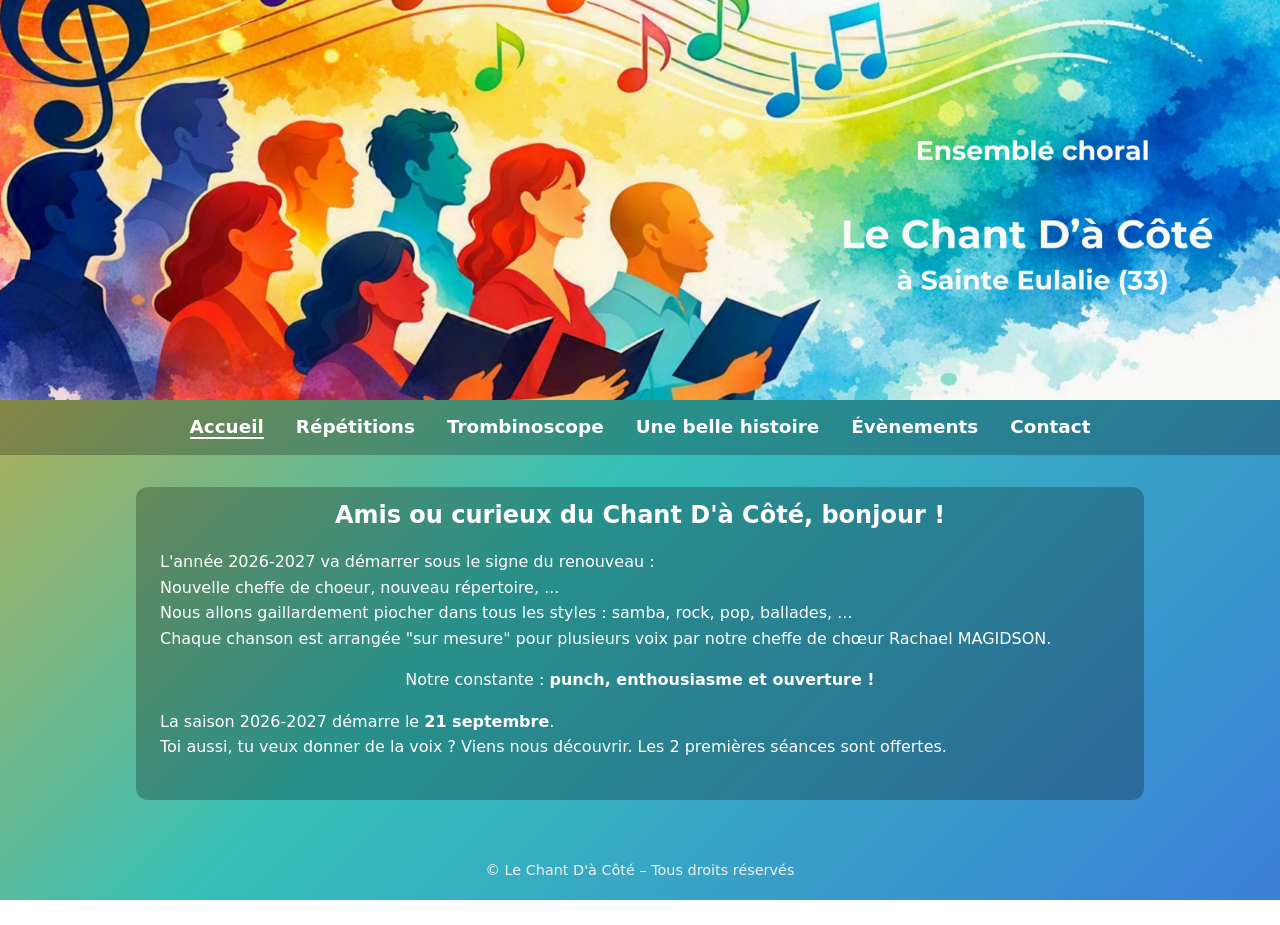
<file: index.html>
<!DOCTYPE html>
<html lang="fr">
<head>
  <meta charset="UTF-8">
  <meta name="viewport" content="width=device-width, initial-scale=1.0">
  <link rel="icon" type="image/png" href="assets/favicon_logo_lcdc.png">
  <title>Chorale Le Chant d'à Côté – Sainte Eulalie</title>
  <meta name="description" content="Rejoignez la chorale Le Chant d'à Côté à Sainte Eulalie (Gironde) ! Chant choral samba, rock, pop, ballades. Nouvelle saison dès le 21 septembre 2026, 2 séances offertes.">
  <link rel="stylesheet" href="style.css">
  <script src="config.js" defer></script>
</head>
<body>
  <header class="site-header">
    <img src="assets/banniere.jpg" alt="Bannière chorale" class="banner-full">
    <nav class="main-nav">
      <a href="index.html"class="active">Accueil</a>
      <a href="repetitions.html">Répétitions</a>
      <a href="trombinoscope.html">Trombinoscope</a>
      <a href="activites.html">Une belle histoire</a>
      <a href="evenements.html">Évènements</a>
      <a href="contact.html">Contact</a>
    </nav>
  </header>

  <main class="content">
    <section class="intro">
      <h2 class="title-up" style="text-align: center";> Amis ou curieux du Chant D'à Côté, bonjour ! </h2>
      <p>
        L'année 2026-2027 va démarrer sous le signe du renouveau :
      <br>
	Nouvelle cheffe de choeur, nouveau répertoire, ...
      <br>
	Nous allons gaillardement piocher dans tous les styles : samba, rock, pop, ballades, ... 
      <br>
      	Chaque chanson est arrangée "sur mesure" pour plusieurs voix par notre cheffe de chœur Rachael MAGIDSON.
      </p>
      <p style="text-align: center";>
        Notre constante : <strong>punch, enthousiasme et ouverture !</strong>
      </p>
      <p>
	La saison 2026-2027 démarre le <strong>21 septembre</strong>.
      <br>
        Toi aussi, tu veux donner de la voix ? Viens nous découvrir.
        Les 2 premières séances sont offertes.
      </p>
    </section>
  </main>

  <footer class="site-footer">
    <p>&copy; Le Chant D'à Côté – Tous droits réservés</p>
  </footer>
</body>
</html>
</file>
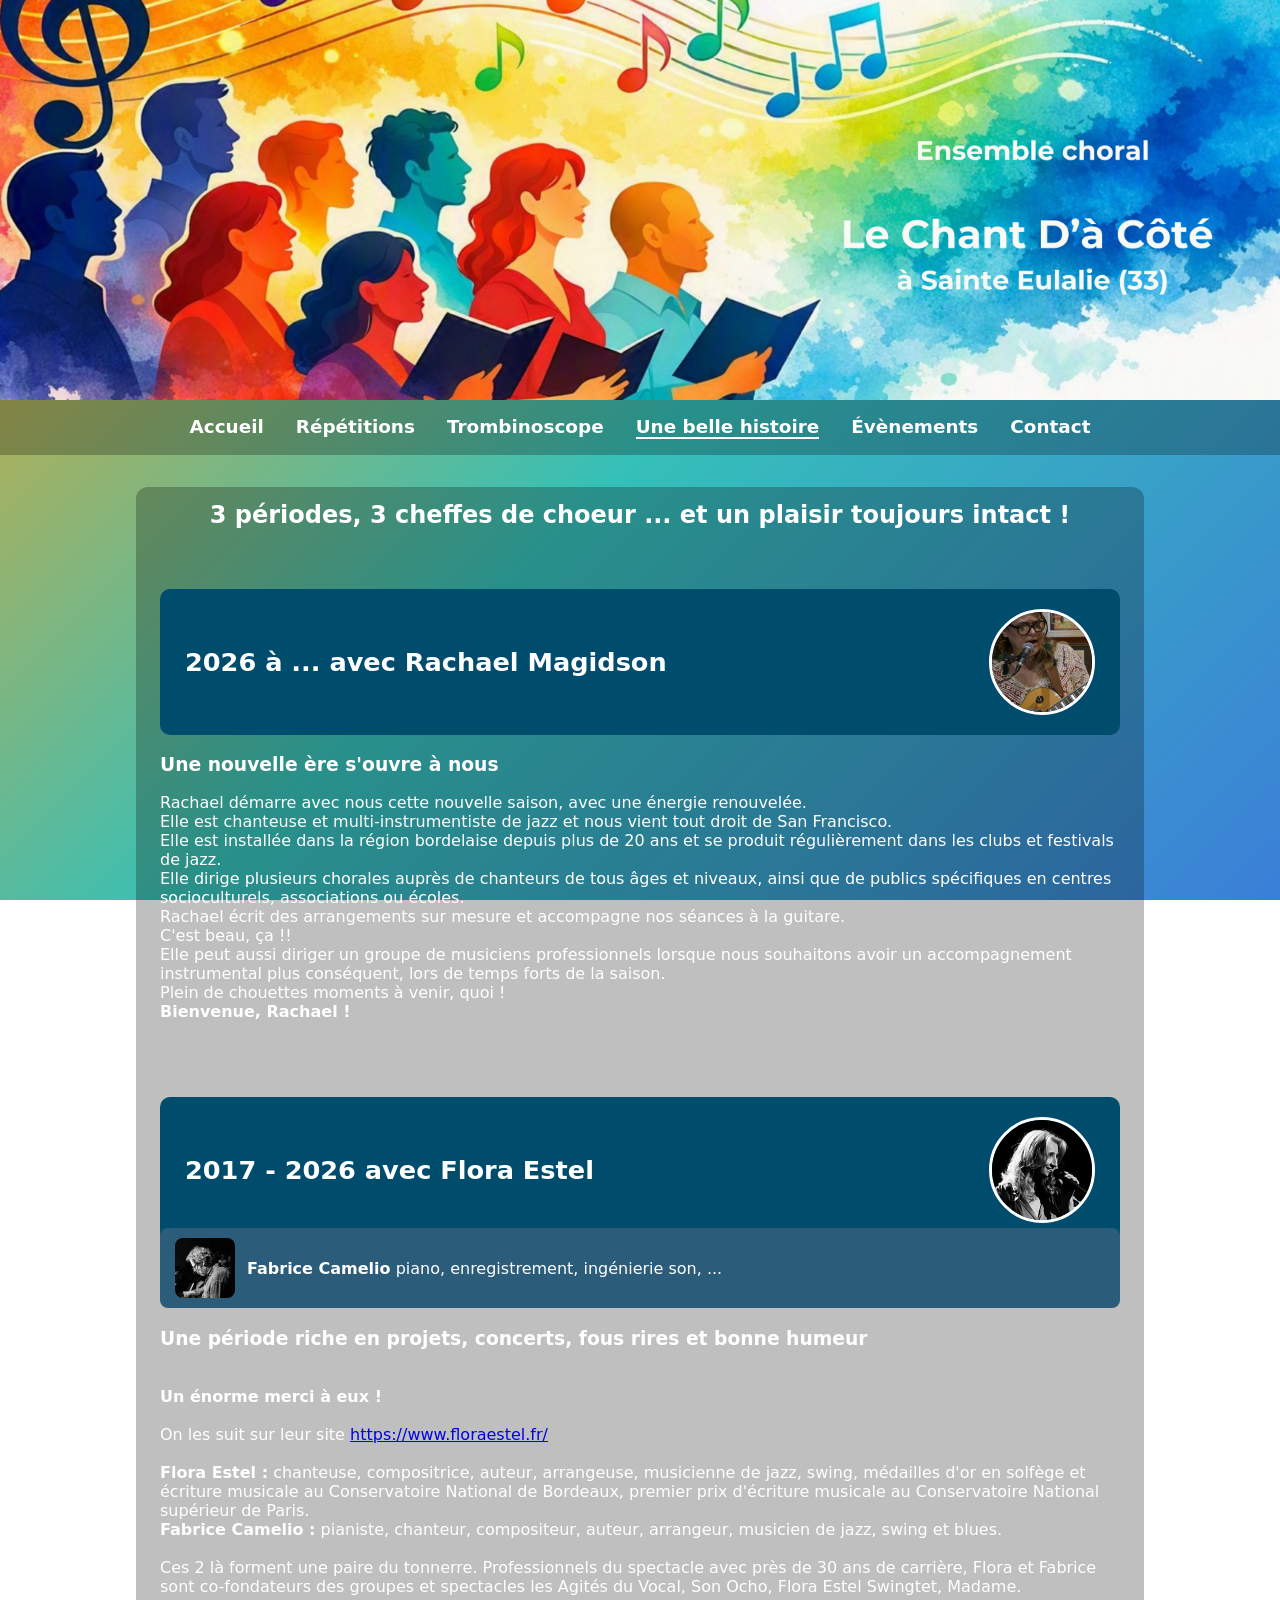
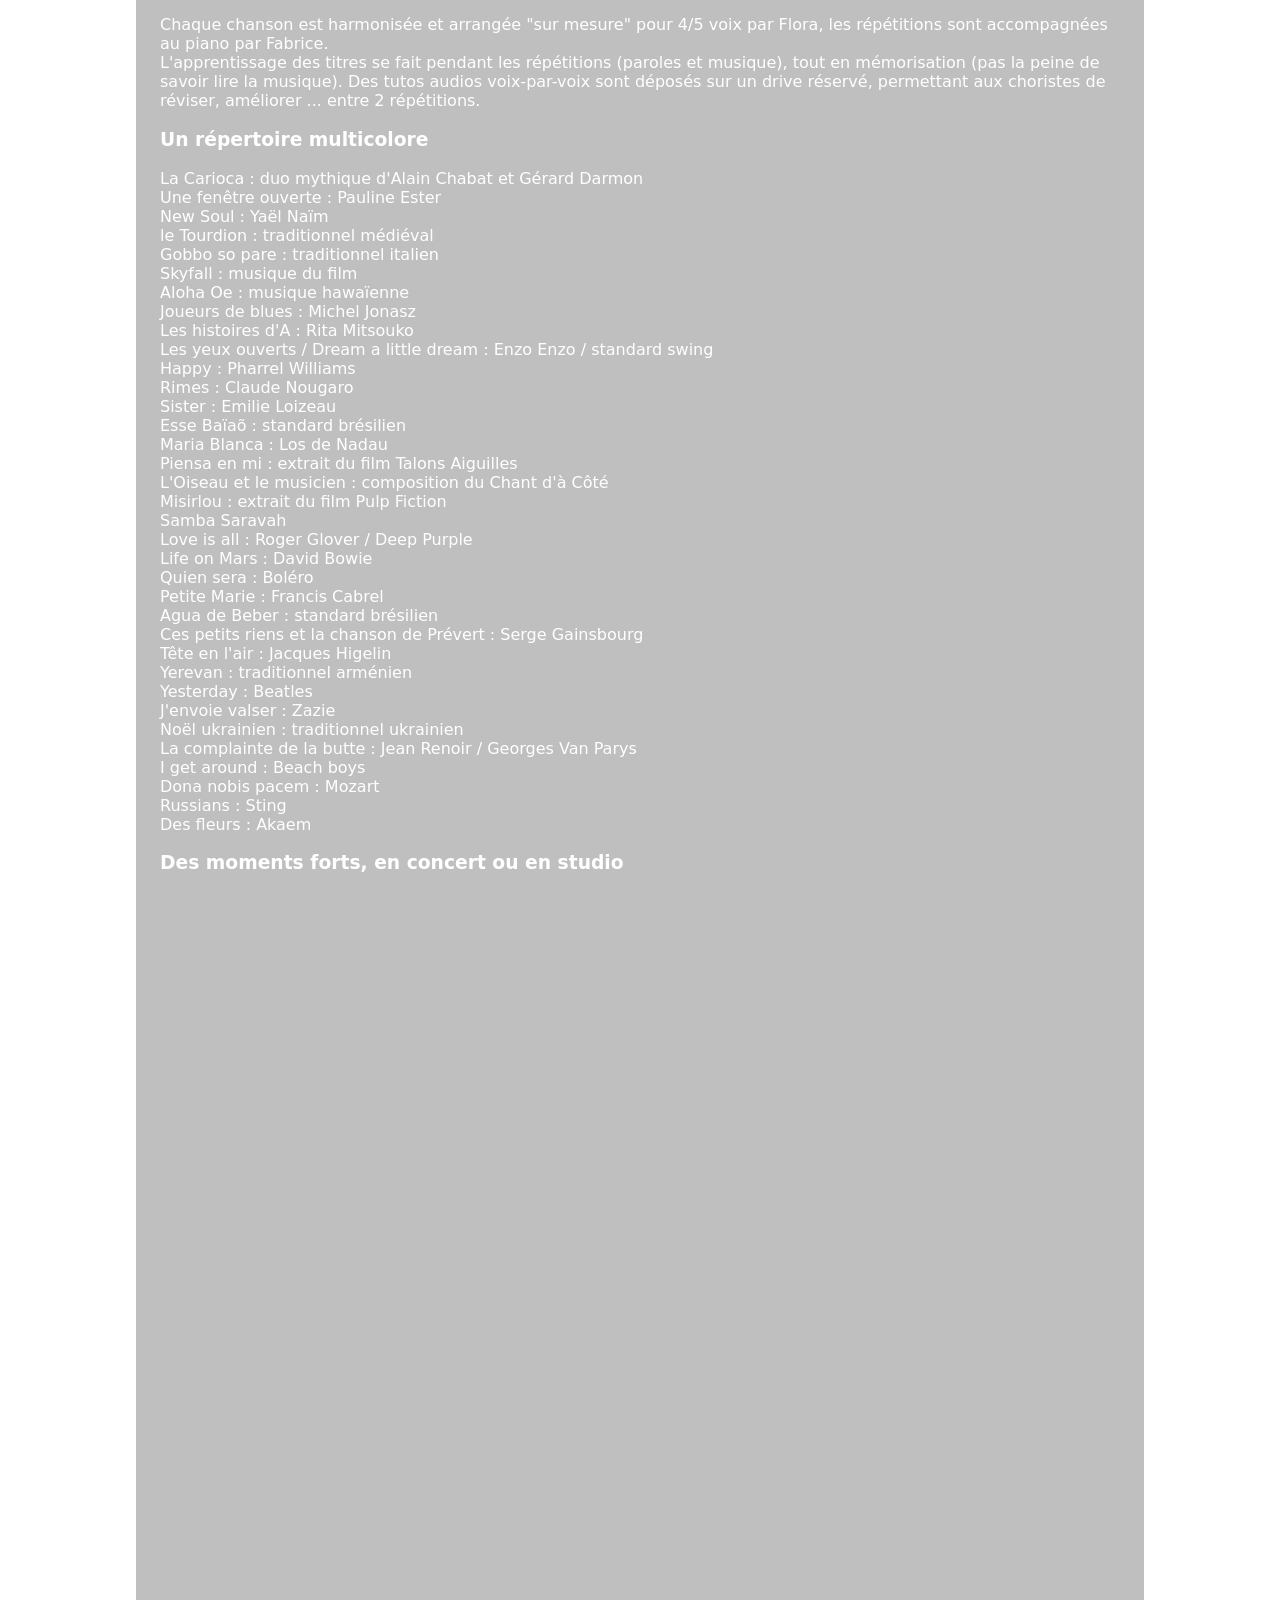
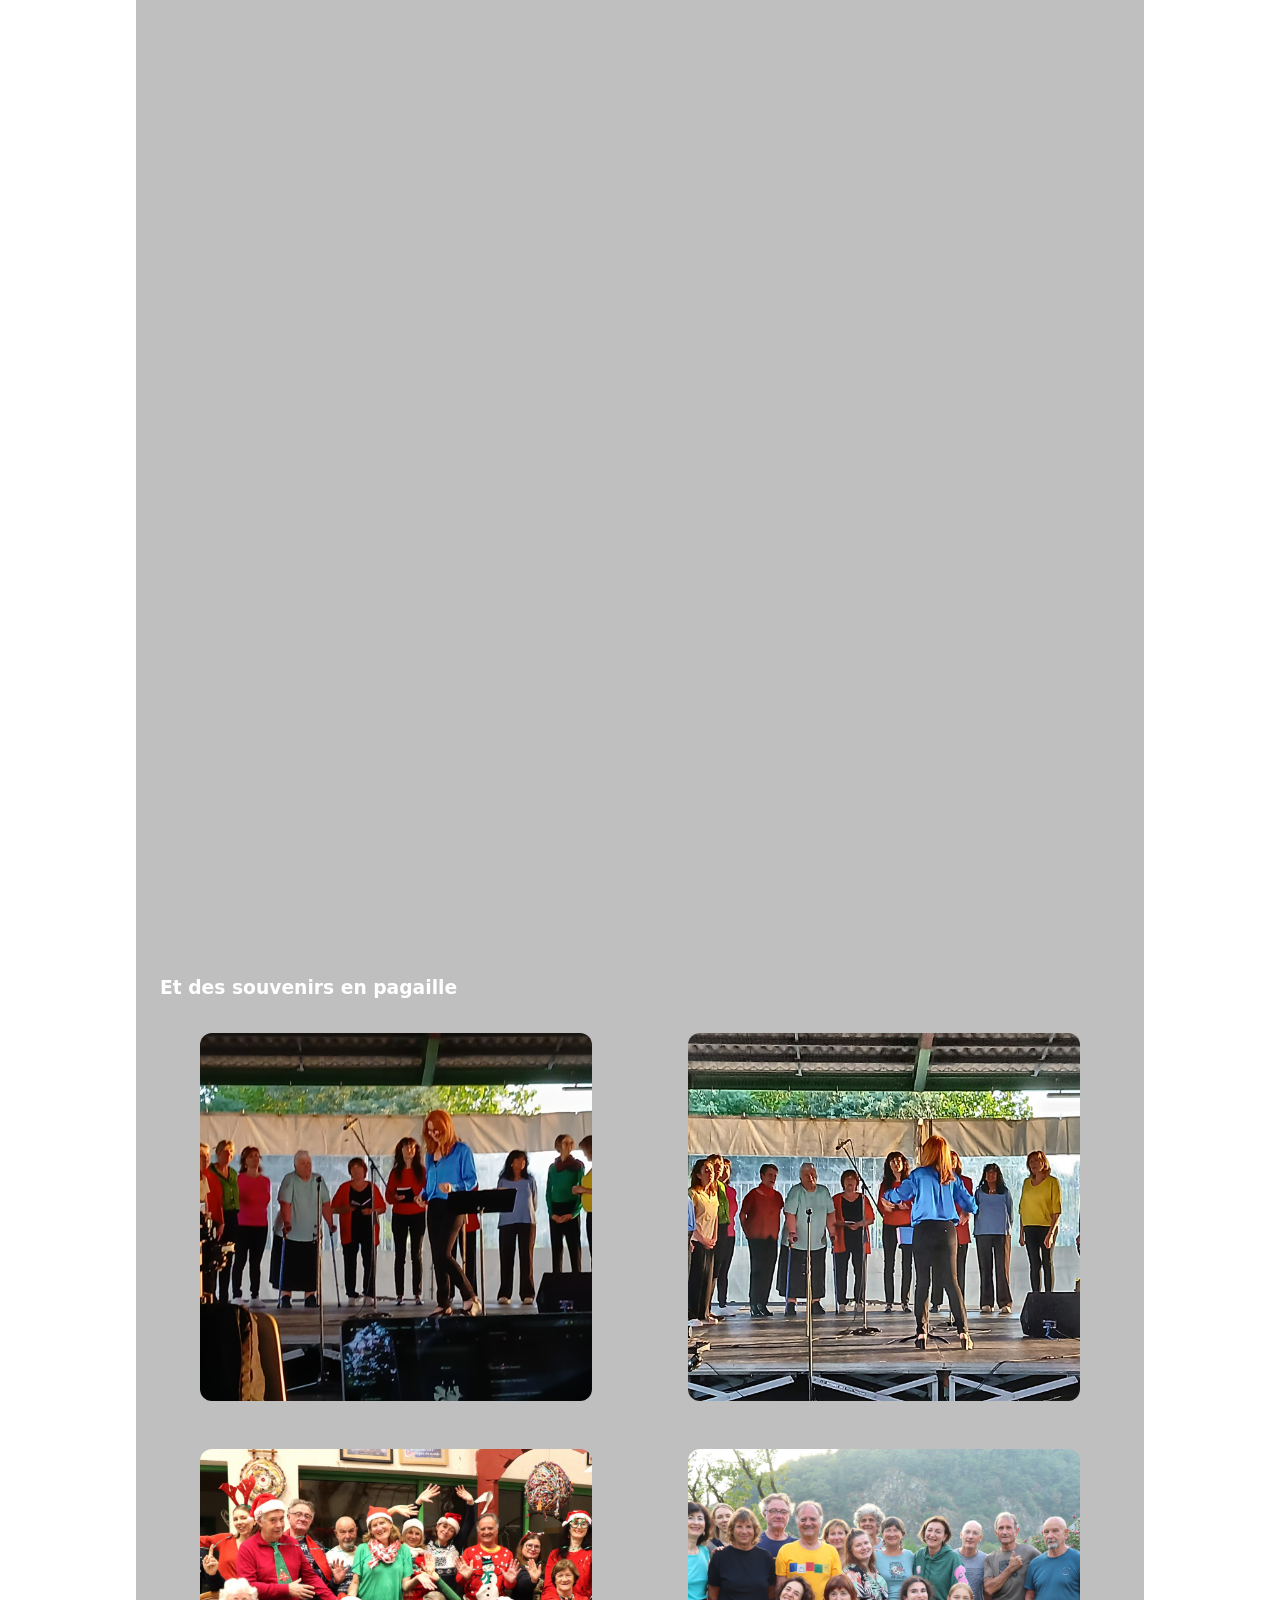
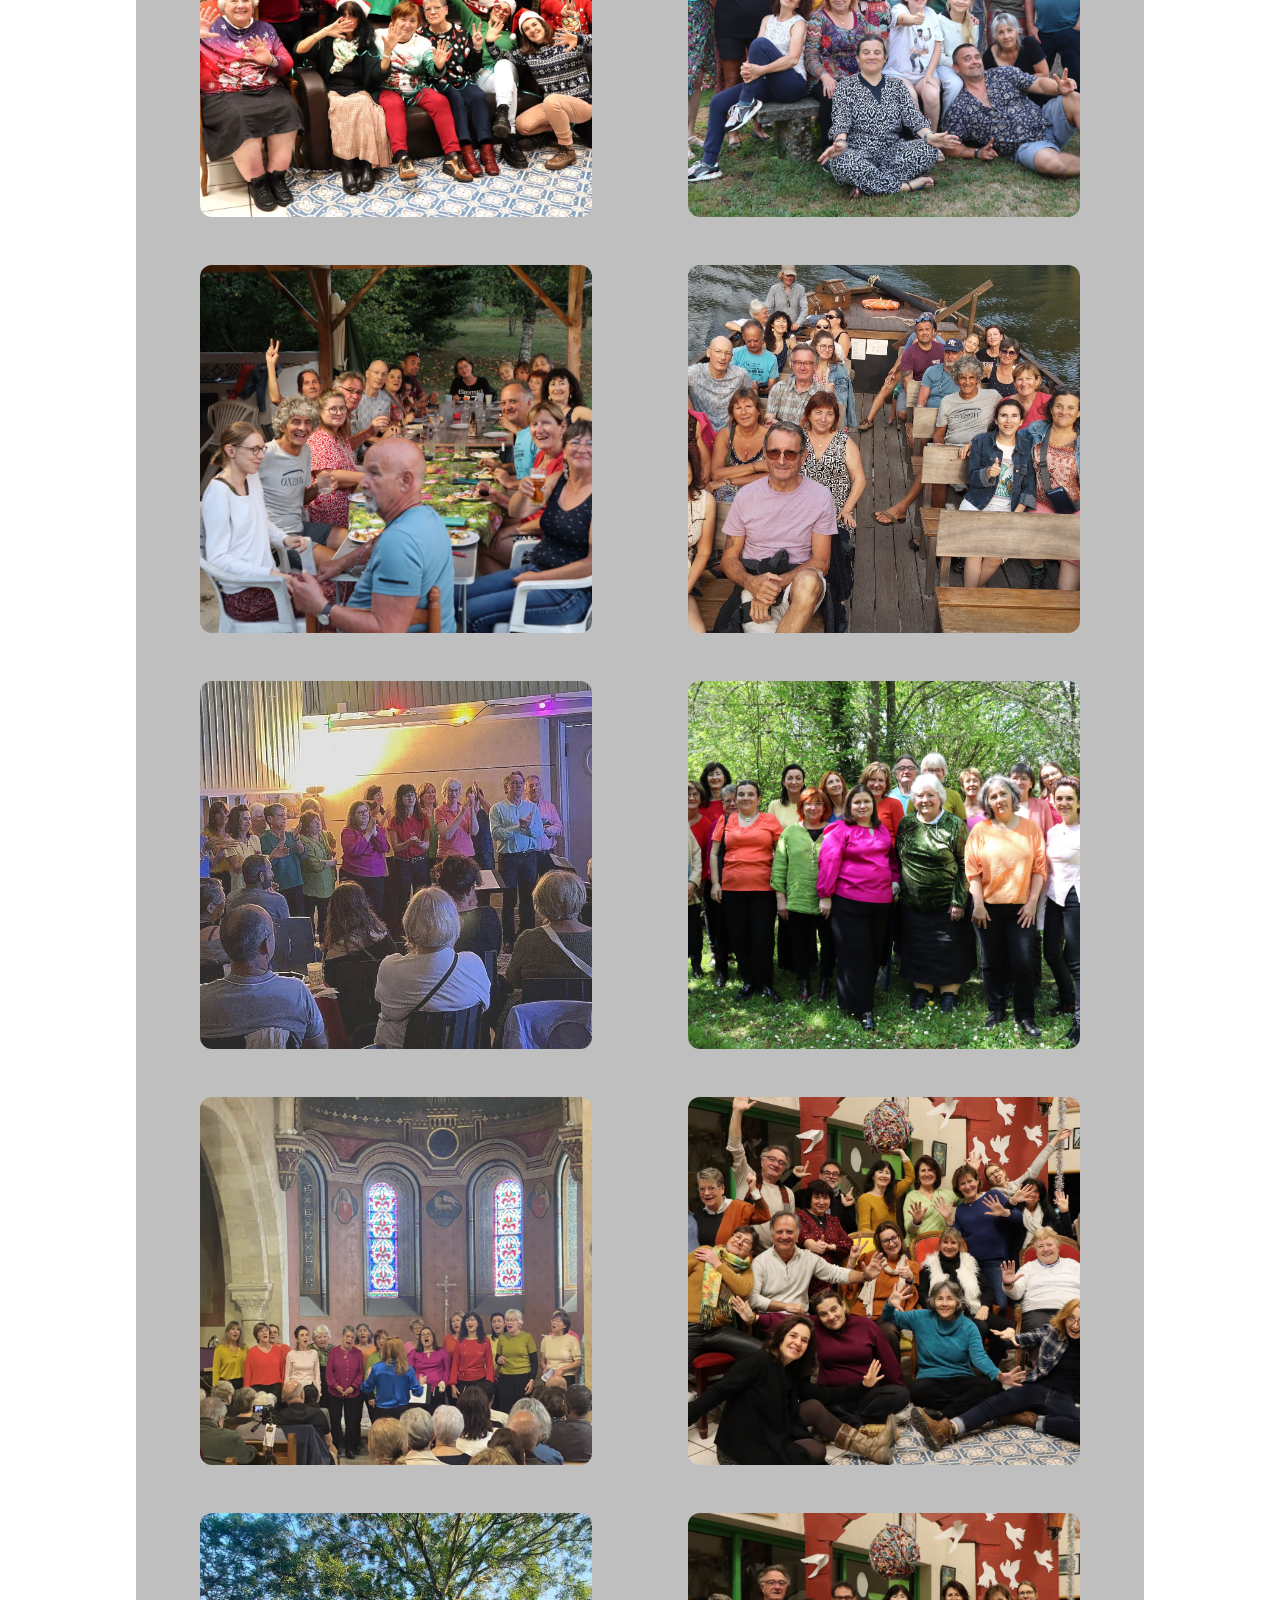
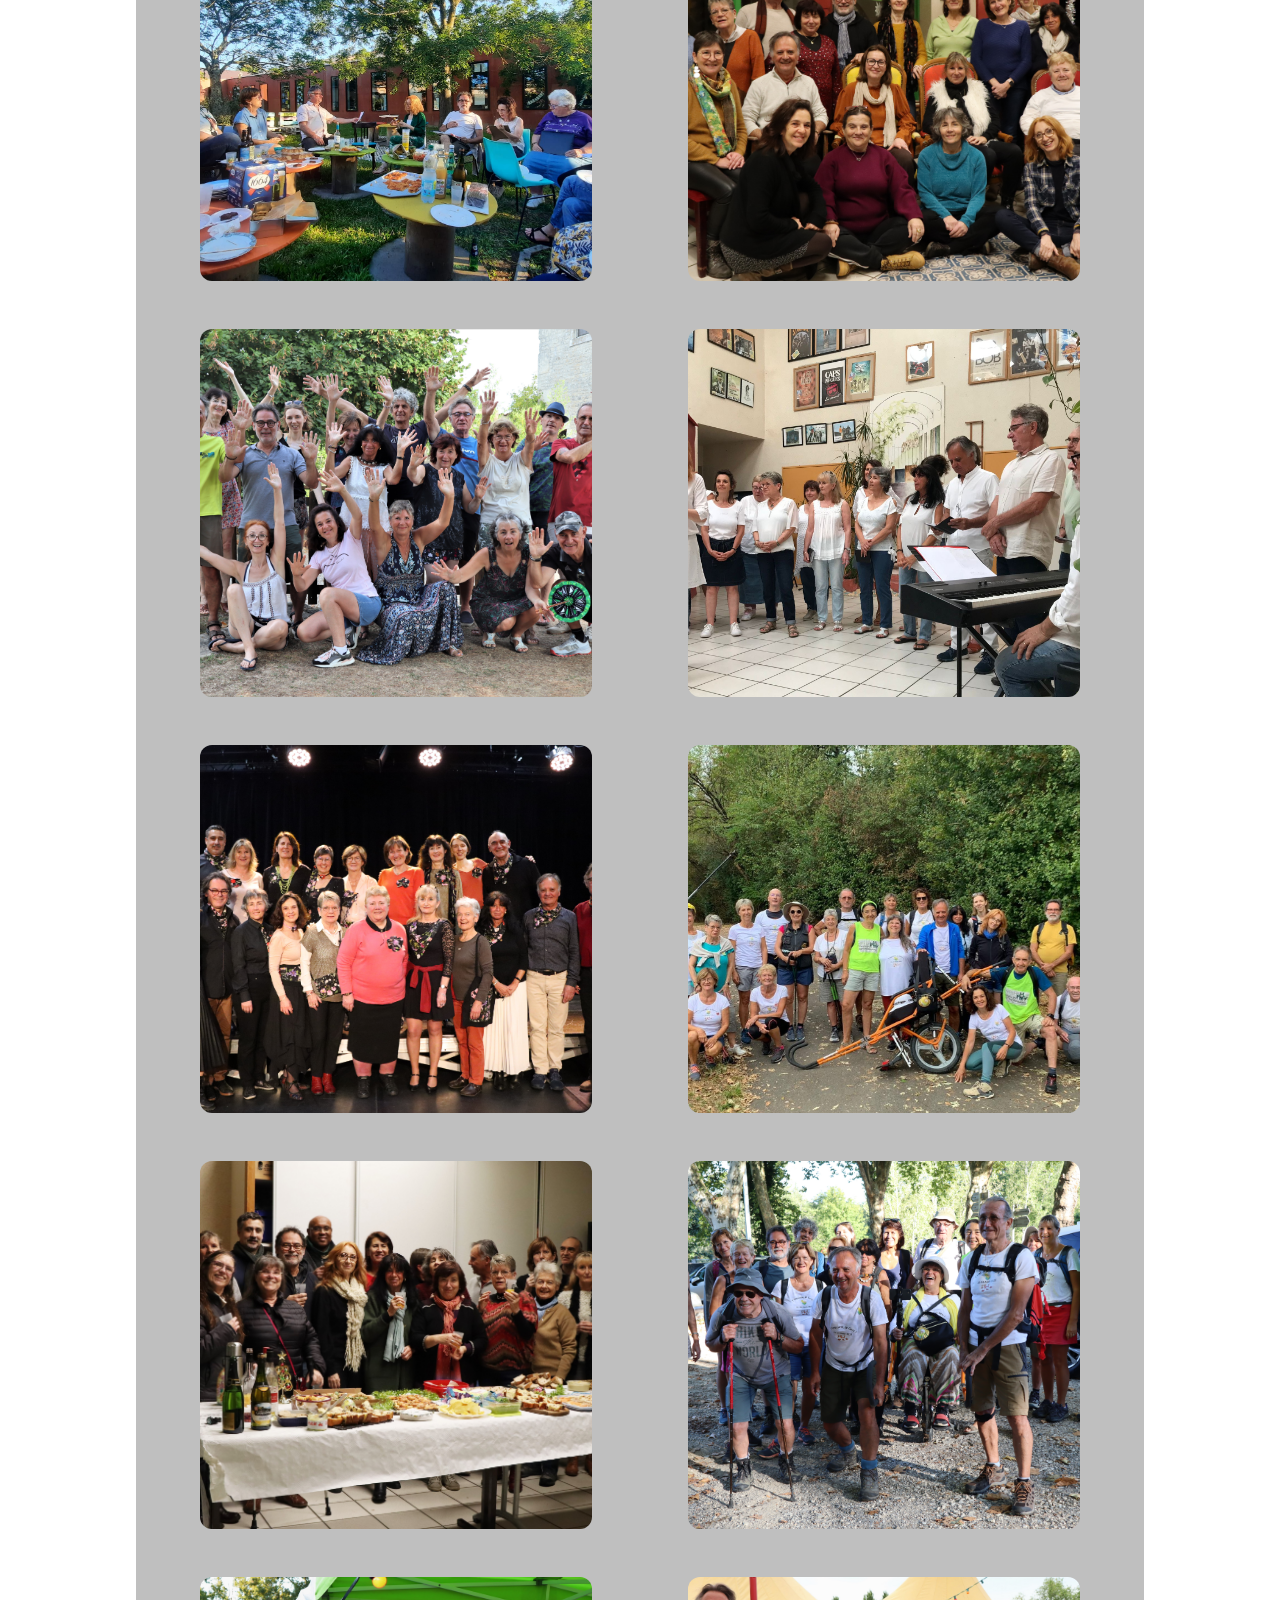
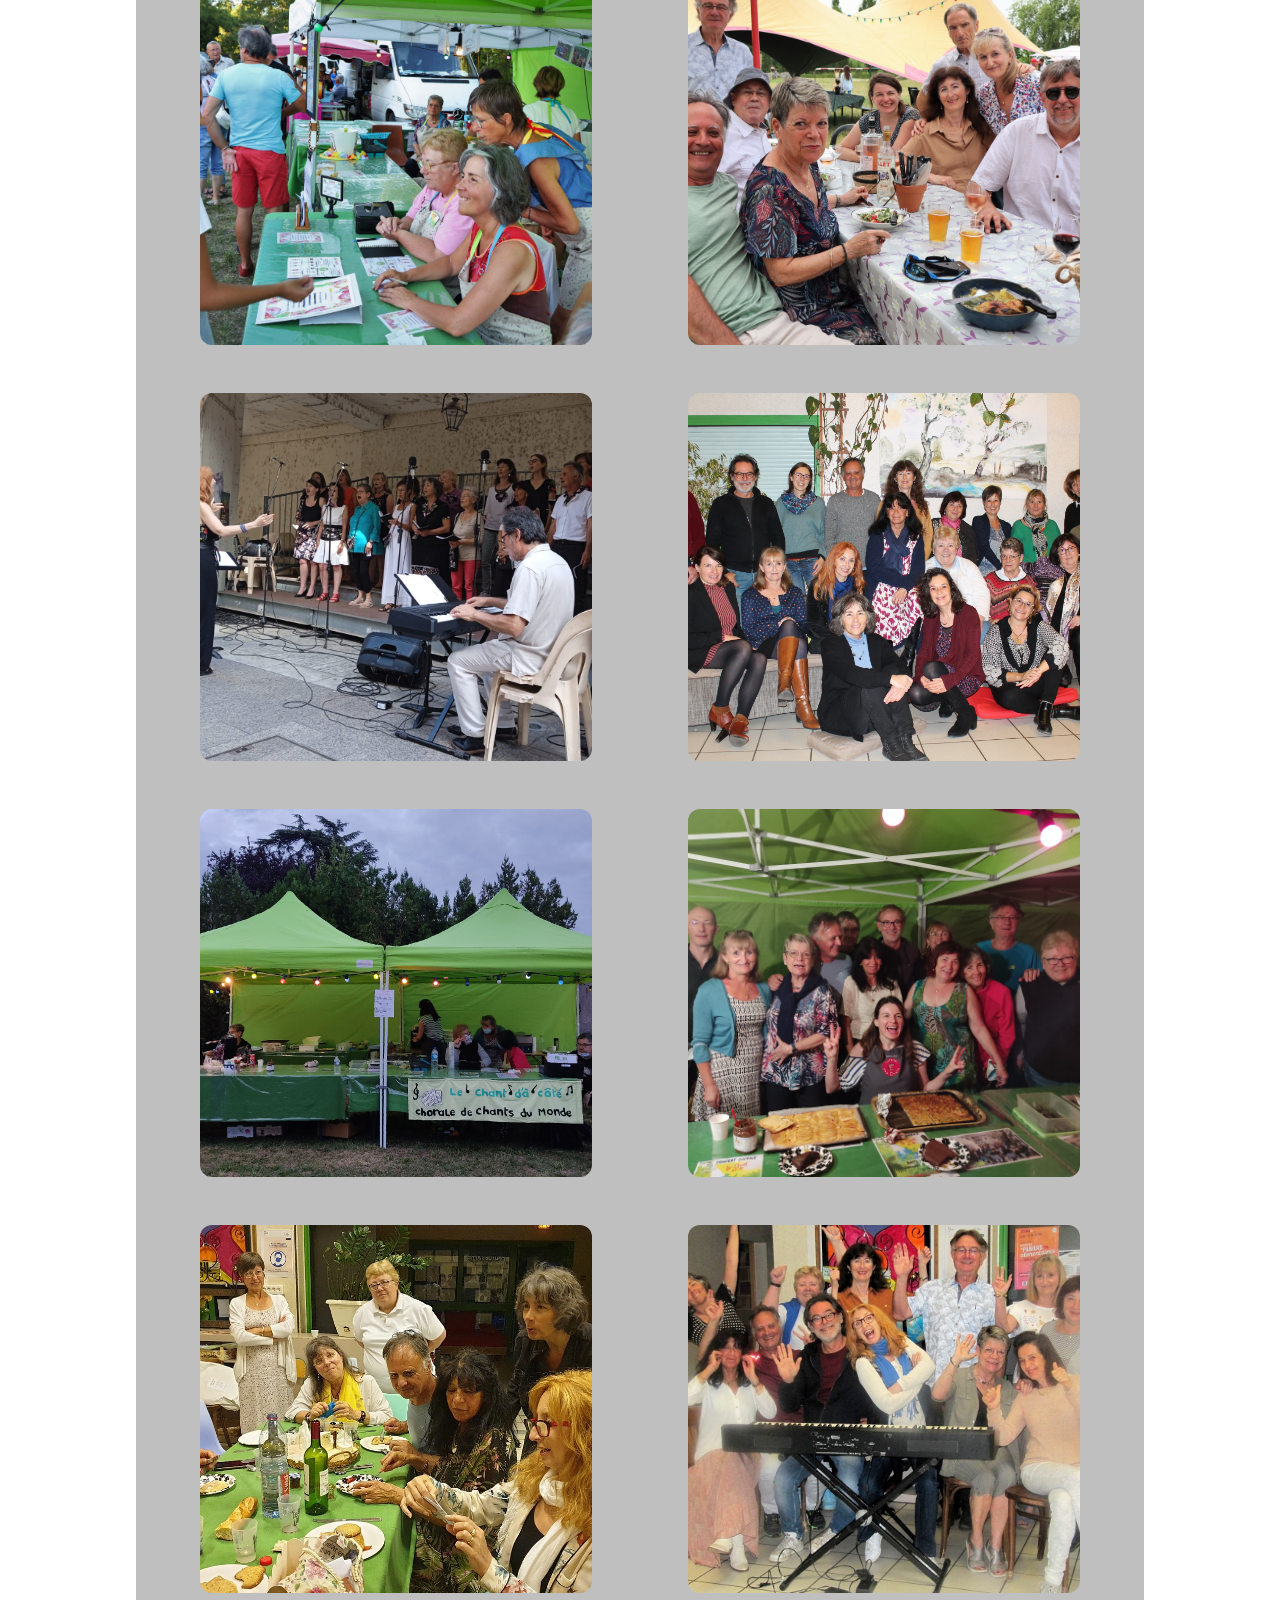
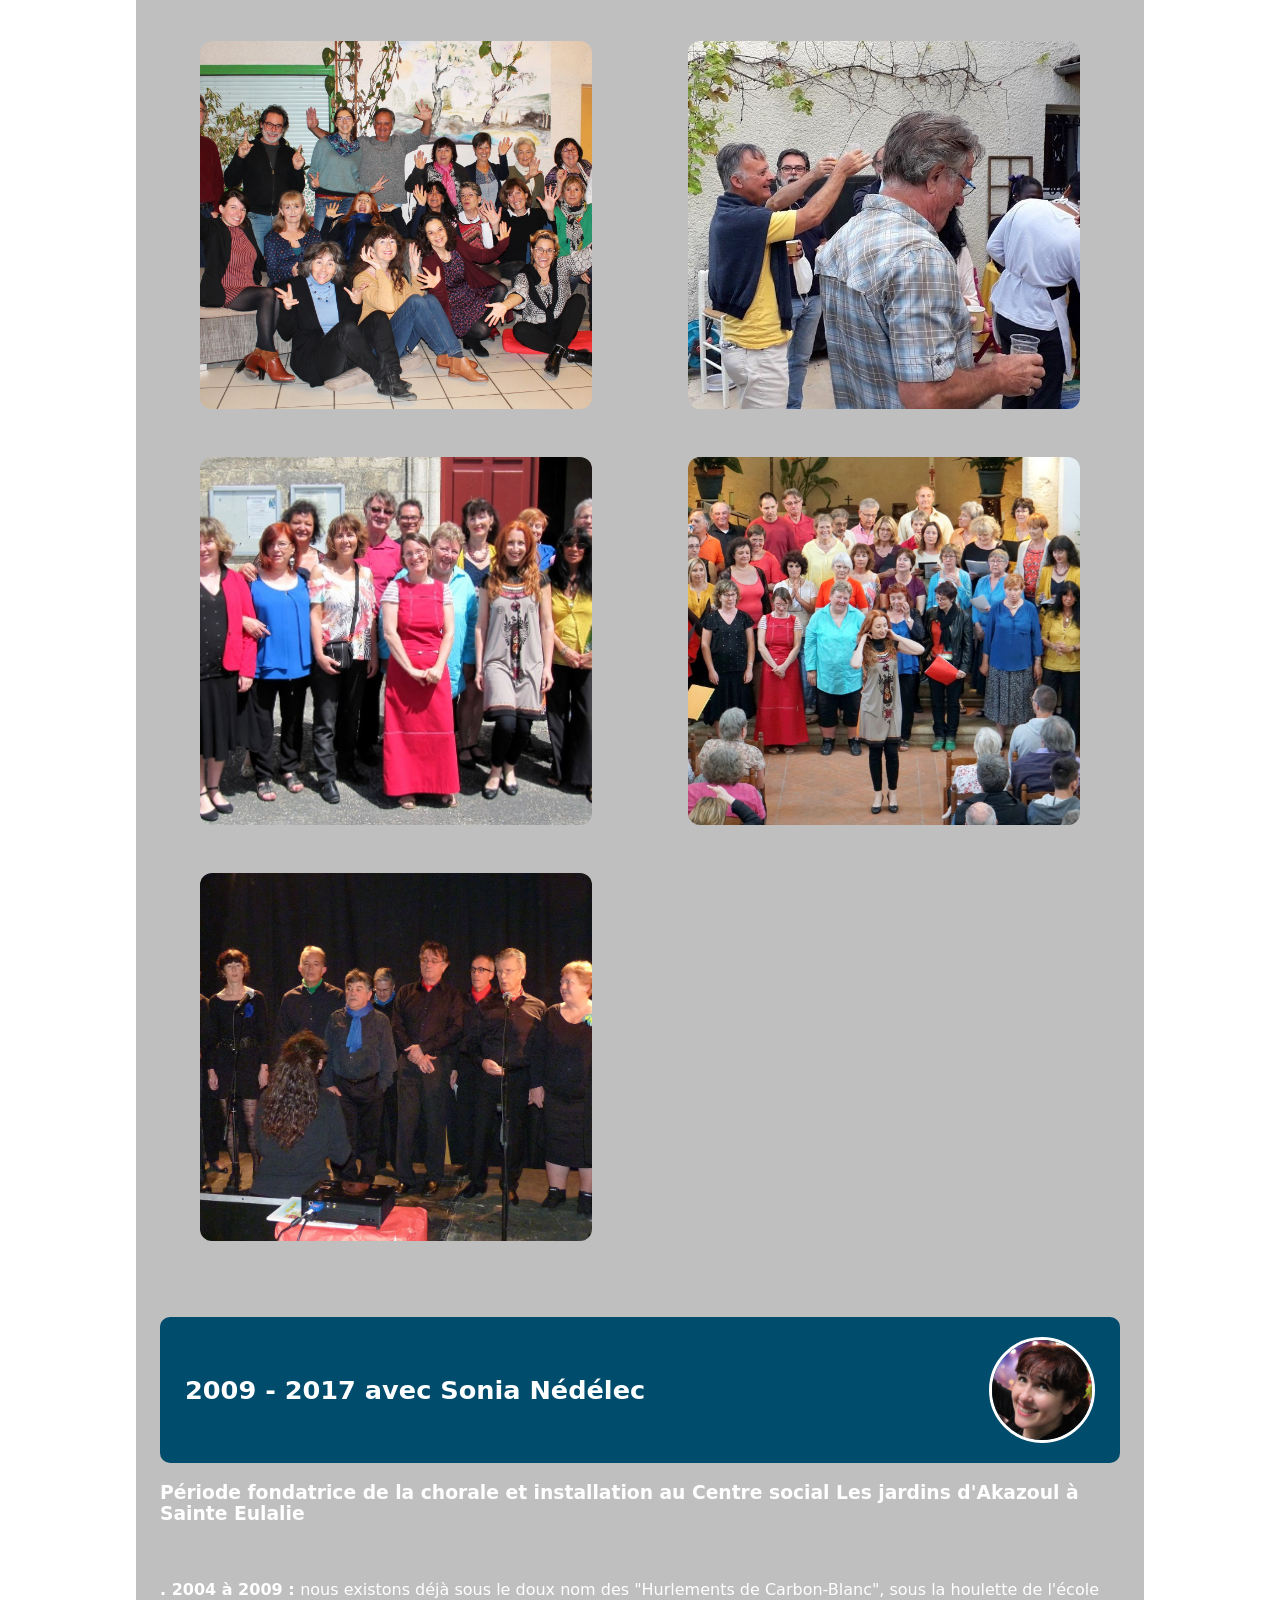
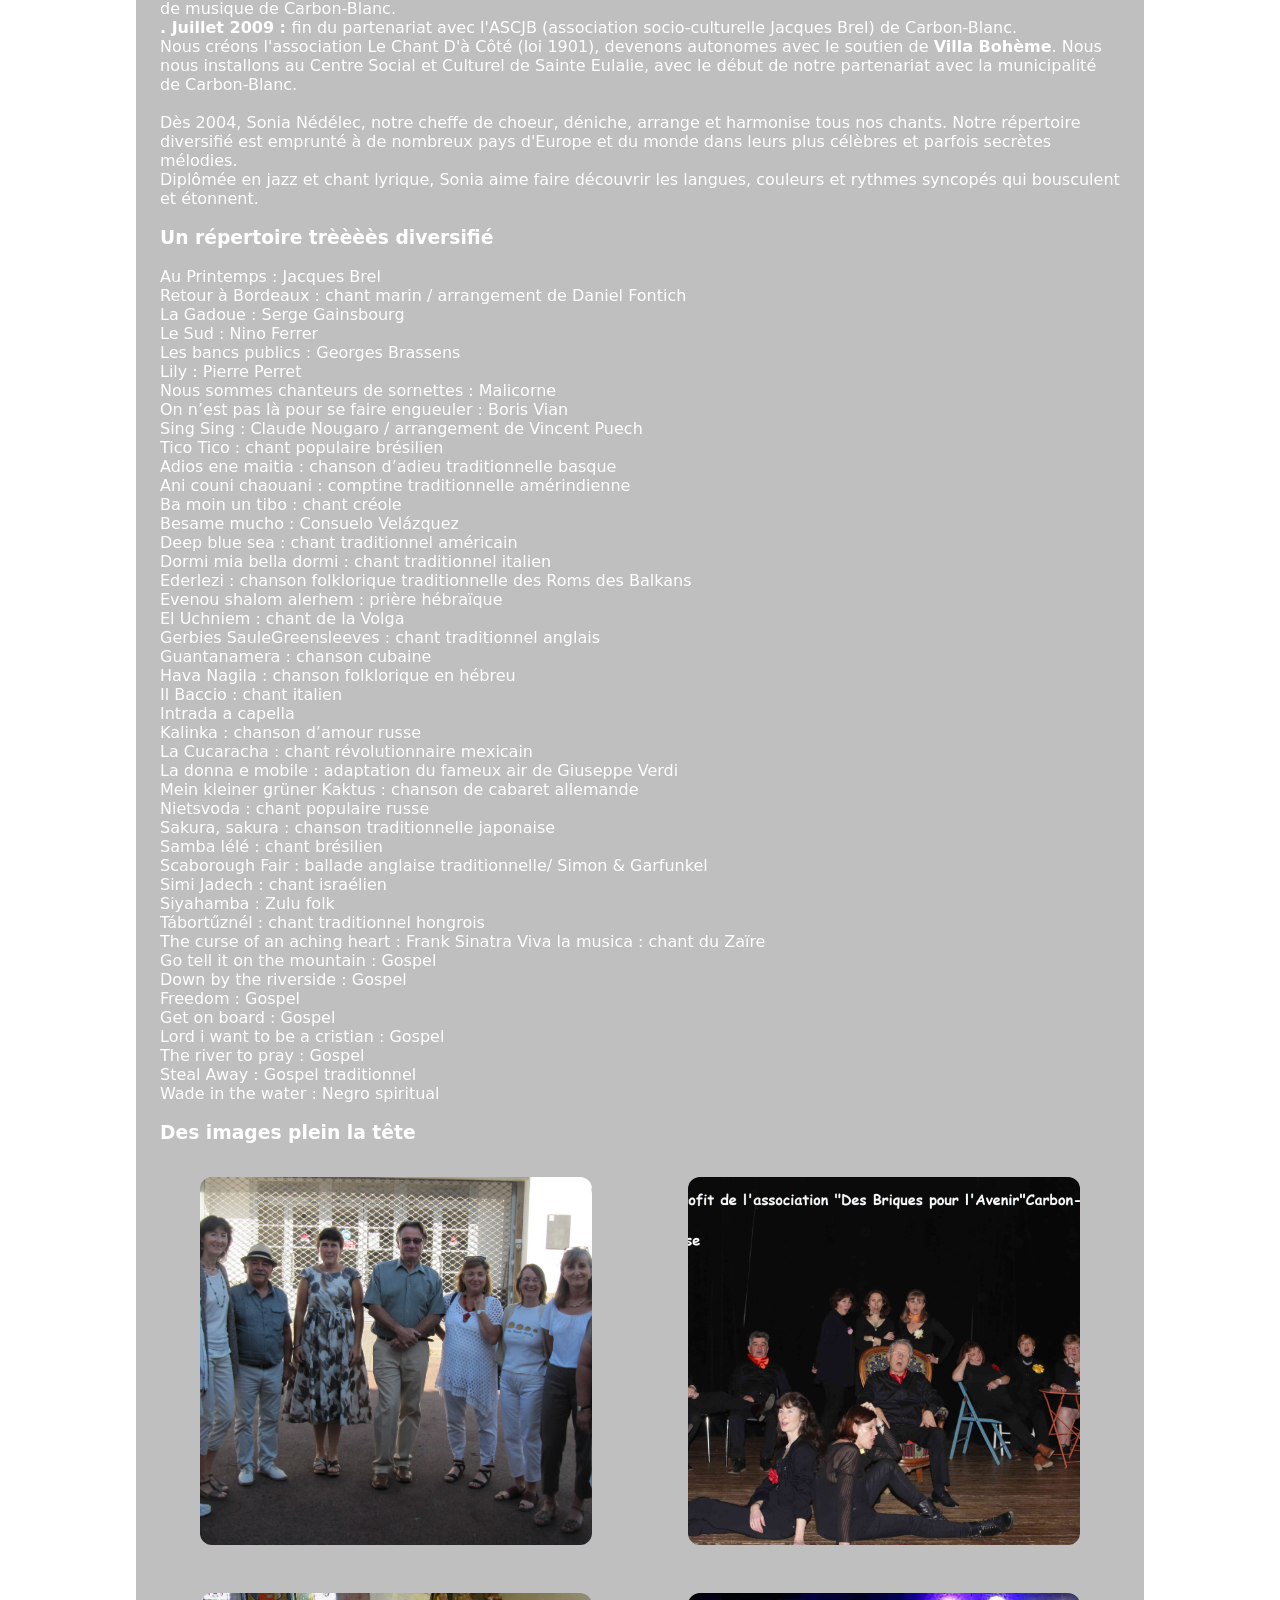
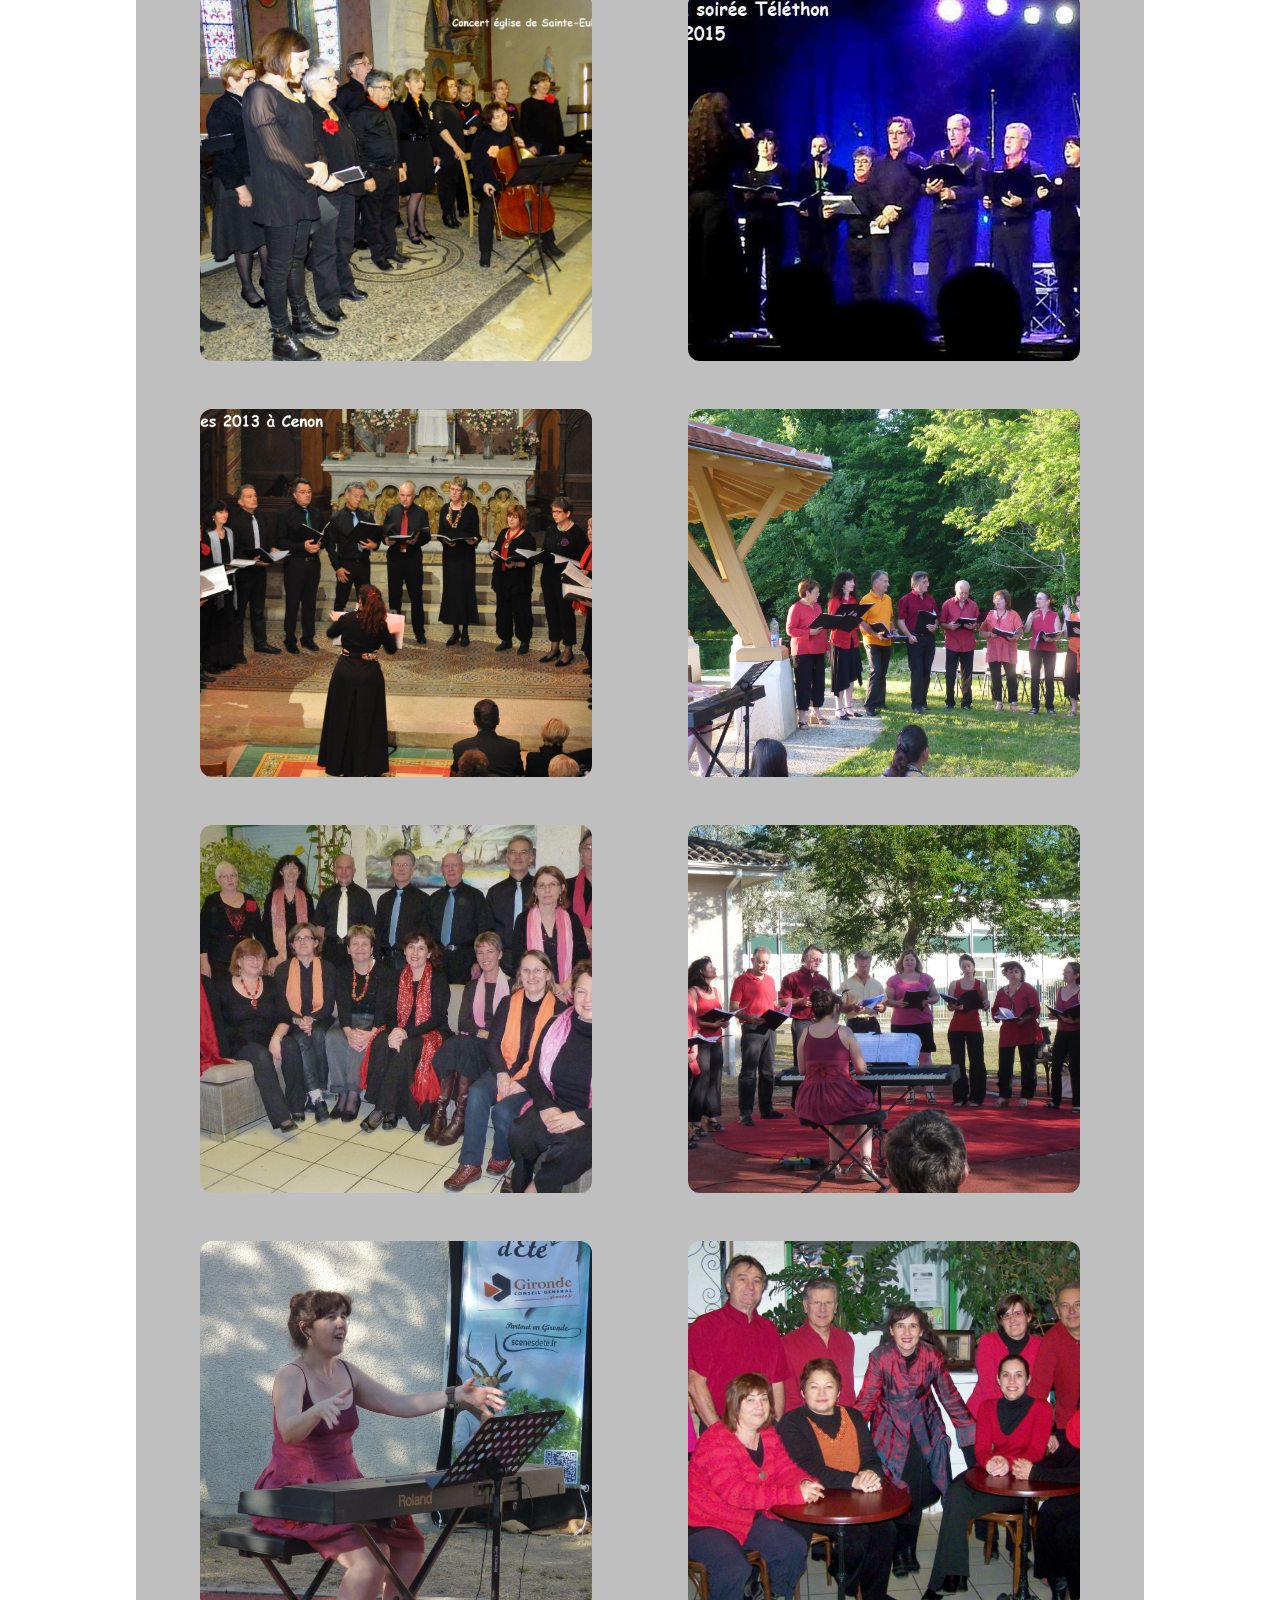
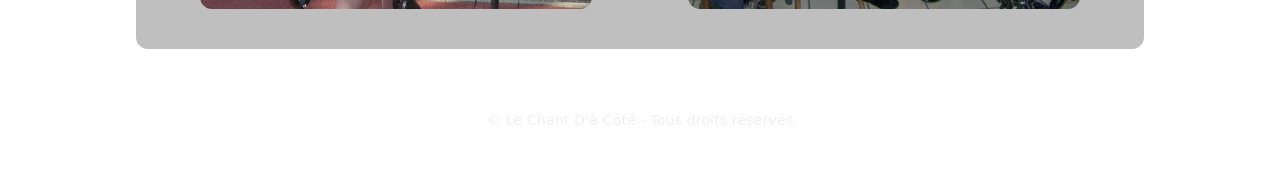
<file: activites.html>
<!DOCTYPE html>
<html lang="fr">
<head>
  <meta charset="UTF-8">
  <meta name="viewport" content="width=device-width, initial-scale=1.0">
  <link rel="icon" type="image/png" href="assets/favicon_logo_lcdc.png">
  <title>Chorale Le Chant d'à Côté – Sainte Eulalie</title>
  <meta name="description" content="L'histoire de la chorale Le Chant d'à Côté : son parcours, ses valeurs de partage et de convivialité à Sainte Eulalie">
  <link rel="stylesheet" href="style.css">
</head>

<body>
  <header class="site-header">
    <img src="assets/banniere.jpg" alt="Bannière chorale" class="banner-full">
    <nav class="main-nav">
      <a href="index.html">Accueil</a>
      <a href="repetitions.html">Répétitions</a>
      <a href="trombinoscope.html">Trombinoscope</a>
      <a href="activites.html" class="active">Une belle histoire</a>
      <a href="evenements.html">Évènements</a>
      <a href="contact.html">Contact</a>
    </nav>
  </header>

  <main class="content">
    <section class="intro">
      <h2 class="title-up" style="text-align: center";>3 périodes, 3 cheffes de choeur ... et un plaisir toujours intact ! </h2>
     </section>

    <!-- ========================= -->
    <!-- 2026 - ...              ¦ -->
    <!-- ========================= -->
	<div class="periode-header">
      	  <h2>2026 à ... avec Rachael Magidson</h2>
	  <img src="photos/2026-/rachael.jpeg" alt="Rachael Magidson">
	</div>

    <article class="activity-period" id="periode-2026">
     <h3><strong>Une nouvelle ère s'ouvre à nous</strong></h3>

      <p>Rachael démarre avec nous cette nouvelle saison, avec une énergie renouvelée.
      <br>Elle est chanteuse et multi-instrumentiste de jazz et nous vient tout droit de San Francisco.
      <br>Elle est installée dans la région bordelaise depuis plus de 20 ans et se produit régulièrement dans les clubs et festivals de jazz.
      <br>Elle dirige plusieurs chorales auprès de chanteurs de tous âges et niveaux, ainsi que de publics spécifiques en centres socioculturels, associations ou écoles. 
      <br>Rachael écrit des arrangements sur mesure et accompagne nos séances à la guitare.
      <br> C'est beau, ça !!
      <br> Elle peut aussi diriger un groupe de musiciens professionnels lorsque nous souhaitons avoir un accompagnement instrumental plus conséquent, lors de temps forts de la saison.
      <br> Plein de chouettes moments à venir, quoi !
      <br> <strong> Bienvenue, Rachael !</strong>
      </p>

    <div class="gallery-grid">
    <!-- ============================== -->
    <!-- ajouter les futures photos ici -->
    <!-- ============================== -->
    </div>
    </article>

    <!-- ========================= -->
    <!-- 2017 - 2026               -->
    <!-- ========================= -->
    <div class="periode-header">
      <h2>2017 - 2026 avec Flora Estel</h2>
      <img src="photos/2017-2026/Flora.jpg" alt="Flora Estel & Fabrice Camelio">
    </div>

    <div class="sous-bandeau">
      <img src="photos/2017-2026/Fabrice.jpg" alt="Fabrice Camelio">
      <p><strong>Fabrice Camelio</strong>  piano, enregistrement, ingénierie son, ...</p   >
    </div>

    <article class="activity-period" id="periode-2017">
      <h3><strong>Une période riche en projets, concerts, fous rires et bonne humeur</strong></h3>
      <br><strong>Un énorme merci à eux !</strong>
      <br>      
      <br>On les suit sur leur site 
      <a href="https://www.floraestel.fr/" target="_blank">https://www.floraestel.fr/</a>
      <br>
      <br><strong>Flora Estel :</strong> chanteuse, compositrice, auteur, arrangeuse, musicienne de jazz, swing, médailles d'or en solfège et écriture musicale au Conservatoire National de Bordeaux, premier prix d'écriture musicale au Conservatoire National supérieur de Paris. 
      <br><strong>Fabrice Camelio :</strong> pianiste, chanteur, compositeur, auteur, arrangeur, musicien de jazz, swing et blues.
      <br>
      <br> Ces 2 là forment une paire du tonnerre. Professionnels du spectacle avec près de 30 ans de carrière, Flora et Fabrice sont co-fondateurs des groupes et spectacles les Agités du Vocal, Son Ocho, Flora Estel Swingtet, Madame.
      <br>
      <br>Chaque chanson est harmonisée et arrangée "sur mesure" pour 4/5 voix par Flora, les répétitions sont accompagnées au piano par Fabrice.
      <br>L'apprentissage des titres se fait pendant les répétitions (paroles et musique), tout en mémorisation (pas la peine de savoir lire la musique). Des tutos audios voix-par-voix sont déposés sur un drive réservé, permettant aux choristes de réviser, améliorer ... entre 2 répétitions.
     
      <h3><strong>Un répertoire multicolore </strong></h3>
          La Carioca : duo mythique d'Alain Chabat et Gérard Darmon
      <br>Une fenêtre ouverte : Pauline Ester
      <br>New Soul : Yaël Naïm
      <br>le Tourdion : traditionnel médiéval
      <br>Gobbo so pare : traditionnel italien
      <br>Skyfall : musique du film
      <br>Aloha Oe : musique hawaïenne
      <br>Joueurs de blues : Michel Jonasz
      <br>Les histoires d'A : Rita Mitsouko
      <br>Les yeux ouverts / Dream a little dream : Enzo Enzo / standard swing
      <br>Happy : Pharrel Williams
      <br>Rimes : Claude Nougaro
      <br>Sister : Emilie Loizeau
      <br>Esse Baïaõ : standard brésilien
      <br>Maria Blanca : Los de Nadau
      <br>Piensa en mi : extrait du film Talons Aiguilles
      <br>L'Oiseau et le musicien : composition du Chant d'à Côté
      <br>Misirlou : extrait du film Pulp Fiction
      <br>Samba Saravah
      <br>Love is all : Roger Glover / Deep Purple
      <br>Life on Mars : David Bowie
      <br>Quien sera : Boléro
      <br>Petite Marie : Francis Cabrel
      <br>Agua de Beber : standard brésilien
      <br>Ces petits riens et la chanson de Prévert : Serge Gainsbourg
      <br>Tête en l'air : Jacques Higelin
      <br>Yerevan : traditionnel arménien
      <br>Yesterday : Beatles
      <br>J'envoie valser : Zazie
      <br>Noël ukrainien : traditionnel ukrainien
      <br>La complainte de la butte : Jean Renoir / Georges Van Parys
      <br>I get around : Beach boys
      <br>Dona nobis pacem : Mozart
      <br>Russians : Sting
      <br>Des fleurs : Akaem
      </p>

      <!-- MOMENTS FORTS : VIDEOS YOUTUBE -->
      <h3><strong>Des moments forts, en concert ou en studio </strong></h3>
      <div class="video-youtube">
        <iframe 
          src="https://www.youtube-nocookie.com/embed/e6UvAI7RE1o?rel=0&modestbranding=1&playsinline=1"
          style="position:absolute;top:0;left:0;width:100%;height:100%;"frameborder="0"
          referrerpolicy="strict-origin-when-cross-origin"
          allow="accelerometer; autoplay; clipboard-write; encrypted-media; gyroscope; picture-in-picture"
          allowfullscreen>
        </iframe>
      </div>

      <div class="video-youtube">
        <iframe 
          src="https://www.youtube-nocookie.com/embed/5ltwfTPo4pI?rel=0&modestbranding=1&playsinline=1"
          style="position:absolute;top:0;left:0;width:100%;height:100%;"frameborder="0"
          referrerpolicy="strict-origin-when-cross-origin"
          allow="accelerometer; autoplay; clipboard-write; encrypted-media; gyroscope; picture-in-picture"
          allowfullscreen>
        </iframe>
      </div>

      <div class="video-youtube">
        <iframe 
          src="https://www.youtube-nocookie.com/embed/GizICmasq9o?rel=0&modestbranding=1&playsinline=1"
          style="position:absolute;top:0;left:0;width:100%;height:100%;"frameborder="0"
          referrerpolicy="strict-origin-when-cross-origin"
          allow="accelerometer; autoplay; clipboard-write; encrypted-media; gyroscope; picture-in-picture"
          allowfullscreen>
        </iframe>
      </div>

      <div class="video-youtube">
        <iframe 
          src="https://www.youtube-nocookie.com/embed/fIWpFJAQwqA?rel=0&modestbranding=1&playsinline=1"
          style="position:absolute;top:0;left:0;width:100%;height:100%;"frameborder="0"
          referrerpolicy="strict-origin-when-cross-origin"
          allow="accelerometer; autoplay; clipboard-write; encrypted-media; gyroscope; picture-in-picture"
          allowfullscreen>
        </iframe>
      </div>

      <div class="video-youtube">
        <iframe 
          src="https://www.youtube-nocookie.com/embed/dxNSCFp1gIg?rel=0&modestbranding=1&playsinline=1"
          style="position:absolute;top:0;left:0;width:100%;height:100%;"frameborder="0"
          referrerpolicy="strict-origin-when-cross-origin"
          allow="accelerometer; autoplay; clipboard-write; encrypted-media; gyroscope; picture-in-picture"
          allowfullscreen>
        </iframe>
      </div>

      <!-- GALERIE PHOTOS -->
      <h3><strong>Et des souvenirs en pagaille</strong></h3>
      <div class="gallery-grid">
        <figure><img src="photos/2017-2026/2026_06_concert_akaem_1.jpg" alt="Photo 2017-2026"></figure>
        <figure><img src="photos/2017-2026/2026_06_concert_akaem_2.jpg" alt="Photo 2017-2026"></figure>
        <figure><img src="photos/2017-2026/2025_12_groupe_noel.jpg" alt="Photo 2017-2026"></figure>
        <figure><img src="photos/2017-2026/2025_08_loisirs_correze.jpg" alt="Photo 2017-2026"></figure>
        <figure><img src="photos/2017-2026/2025_08_loisirs_correze_2.jpg" alt="Photo 2017-2026"></figure>
        <figure><img src="photos/2017-2026/2025_08_loisirs_correze3.jpg" alt="Photo 2017-2026"></figure>
        <figure><img src="photos/2017-2026/2025_05_concert.jpg" alt="Photo 2017-2026"></figure>
        <figure><img src="photos/2017-2026/2025_04_groupe.jpg" alt="Photo 2017-2026"></figure>
        <figure><img src="photos/2017-2026/2025_04_concert_eglise_sainte_eulalie.jpg" alt="Photo 2017-2026"></figure>
        <figure><img src="photos/2017-2026/2024_11_groupe.jpg" alt="Photo 2017-2026"></figure>
        <figure><img src="photos/2017-2026/2024_08_loisirs.jpg" alt="Photo 2017-2026"></figure>
        <figure><img src="photos/2017-2026/2024_01_groupe.jpg" alt="Photo 2017-2026"></figure>
        <figure><img src="photos/2017-2026/2023_08_loisirs_charente.jpg" alt="Photo 2017-2026"></figure>
        <figure><img src="photos/2017-2026/2023_06_concert.jpg" alt="Photo 2017-2026"></figure>
        <figure><img src="photos/2017-2026/2023_04_groupe_cantariales.jpg" alt="Photo 2017-2026"></figure>
        <figure><img src="photos/2017-2026/2022_xx_groupe_gers.jpg" alt="Photo 2017-2026"></figure>
        <figure><img src="photos/2017-2026/2022_12_groupe_pot_fin_annee.jpg" alt="Photo 2017-2026"></figure>
        <figure><img src="photos/2017-2026/2022_08_loisirs.jpg" alt="Photo 2017-2026"></figure>
        <figure><img src="photos/2017-2026/2022_07_festilalie.jpg" alt="Photo 2017-2026"></figure>
        <figure><img src="photos/2017-2026/2022_06_loisirs_plassac.jpg" alt="Photo 2017-2026"></figure>
        <figure><img src="photos/2017-2026/2022_06_concert_folies_vocales_agen.jpg" alt="Photo 2017-2026"></figure>
        <figure><img src="photos/2017-2026/2021_11_groupe.jpg" alt="Photo 2017-2026"></figure>
        <figure><img src="photos/2017-2026/2021_07_loisirs_festilalie.jpg" alt="Photo 2017-2026"></figure>
        <figure><img src="photos/2017-2026/2021_07_loisirs_2.jpg" alt="Photo 2017-2026"></figure>
        <figure><img src="photos/2017-2026/2021_07_loisirs.jpg" alt="Photo 2017-2026"></figure>
        <figure><img src="photos/2017-2026/2021_06_groupe.jpg" alt="Photo 2017-2026"></figure>
        <figure><img src="photos/2017-2026/2021_04_groupe.jpg" alt="Photo 2017-2026"></figure>
        <figure><img src="photos/2017-2026/2020_07_loisirs_festilalie.jpg" alt="Photo 2017-2026"></figure>
        <figure><img src="photos/2017-2026/2018_06_groupe_le_pian.jpg" alt="Photo 2017-2026"></figure>
        <figure><img src="photos/2017-2026/2018_06_concert_le_pian.jpg" alt="Photo 2017-2026"></figure>
        <figure><img src="photos/2017-2026/2014_12_concert.jpg" alt="Photo 2017-2026"></figure>
      </div>

    </article>

    <!-- ========================= -->
    <!-- 2009 - 2017 -->
    <!-- ========================= -->
    <div class="periode-header">
      <h2>2009 - 2017 avec Sonia Nédélec</h2>
      <img src="photos/2009-2017/sonia.png" alt="Sonia Nédélec">
    </div>    
    <article class="activity-period" id="periode-2009">
      <h3><strong>Période fondatrice de la chorale et installation au Centre social Les jardins d'Akazoul à Sainte Eulalie</strong></h3>
      <br>
      <br><strong> . 2004 à 2009 : </strong>nous existons déjà sous le doux nom des "Hurlements de Carbon-Blanc", sous la houlette de l'école de musique de Carbon-Blanc.
      <br><strong> . Juillet 2009 : </strong>fin du partenariat avec l'ASCJB (association socio-culturelle Jacques Brel) de Carbon-Blanc.
      <br>Nous créons l'association Le Chant D'à Côté (loi 1901), devenons autonomes avec le soutien de <strong>Villa Bohème</strong>. Nous nous installons au Centre Social et Culturel de Sainte Eulalie, avec le début de notre partenariat avec la municipalité de Carbon-Blanc.
      <br>
      <br>Dès 2004, Sonia Nédélec, notre cheffe de choeur, déniche, arrange et harmonise tous nos chants. Notre répertoire diversifié est emprunté à de nombreux pays d'Europe et du monde dans leurs plus célèbres et parfois secrètes mélodies.
      <br> Diplômée en jazz et chant lyrique, Sonia aime faire découvrir les langues, couleurs et rythmes syncopés qui bousculent et étonnent.

    <h3><strong>Un répertoire trèèèès diversifié</strong></h3>
	Au Printemps : Jacques Brel
	<br>Retour à Bordeaux : chant marin / arrangement de Daniel Fontich
	<br>La Gadoue : Serge Gainsbourg
	<br>Le Sud : Nino Ferrer
	<br>Les bancs publics : Georges Brassens
	<br>Lily : Pierre Perret
	<br>Nous sommes chanteurs de sornettes : Malicorne
	<br>On n’est pas là pour se faire engueuler : Boris Vian
	<br>Sing Sing : Claude Nougaro / arrangement de Vincent Puech
	<br>Tico Tico : chant populaire brésilien
	<br>Adios ene maitia : chanson d’adieu traditionnelle basque
	<br>Ani couni chaouani : comptine traditionnelle amérindienne
	<br>Ba moin un tibo : chant créole
	<br>Besame mucho : Consuelo Velázquez
	<br>Deep blue sea : chant traditionnel américain
	<br>Dormi mia bella dormi : chant traditionnel italien
	<br>Ederlezi : chanson folklorique traditionnelle des Roms des Balkans
	<br>Evenou shalom alerhem : prière hébraïque
	<br>El Uchniem : chant de la Volga
	<br>Gerbies SauleGreensleeves : chant traditionnel anglais
	<br>Guantanamera  : chanson cubaine
	<br>Hava Nagila : chanson folklorique en hébreu
	<br>Il Baccio : chant italien
	<br>Intrada a capella
	<br>Kalinka : chanson d’amour russe
	<br>La Cucaracha : chant révolutionnaire mexicain
	<br>La donna e mobile : adaptation du fameux air de Giuseppe Verdi
	<br>Mein kleiner grüner Kaktus : chanson de cabaret allemande
	<br>Nietsvoda : chant populaire russe
	<br>Sakura, sakura : chanson traditionnelle japonaise
	<br>Samba lélé : chant brésilien
	<br>Scaborough Fair : ballade anglaise traditionnelle/  Simon & Garfunkel
	<br>Simi Jadech : chant israélien
	<br>Siyahamba : Zulu folk
	<br>Tábortűznél : chant traditionnel hongrois
	<br>The curse of an aching heart : Frank Sinatra
	<brTebe Poem : chant traditionnel russe
	<br>Viva la musica : chant du Zaïre
	<br>Go tell it on the mountain : Gospel
	<br>Down by the riverside : Gospel
	<br>Freedom : Gospel
	<br>Get on board : Gospel
	<br>Lord i want to be a cristian : Gospel
	<br>The river to pray : Gospel
	<br>Steal Away : Gospel traditionnel
	<br>Wade in the water :  Negro spiritual
      </p>

    <h3><strong>Des images plein la tête </strong></h3>
    <div class="gallery-grid">
      <figure><img src="photos/2009-2017/2016_groupe_belcier.jpg" alt="Photo 2009-2017"></figure>
      <figure><img src="photos/2009-2017/2016_concert_carbon_blanc.jpg" alt="Photo 2009-2017"></figure>
      <figure><img src="photos/2009-2017/2016_concert_eglise_sainte_eulalie.jpg" alt="Photo 2009-2017"></figure>
      <figure><img src="photos/2009-2017/2015_concert.jpg" alt="Photo 2009-2017"></figure>
      <figure><img src="photos/2009-2017/2013_concert.jpg" alt="Photo 2009-2017"></figure>
      <figure><img src="photos/2009-2017/2012_fete_des_voisins.jpg" alt="Photo 2009-2017"></figure>
      <figure><img src="photos/2009-2017/2012_groupe.jpg" alt="Photo 2009-2017"></figure>
      <figure><img src="photos/2009-2017/2011_festilalie.jpg" alt="Photo 2009-2017"></figure>
      <figure><img src="photos/2009-2017/2011_festilalie_sonia.jpg" alt="Photo 2009-2017"></figure>
      <figure><img src="photos/2009-2017/2010_groupe.jpg" alt="Photo 2009-2017"></figure>
    </div>

   </article>

  </main>

  <!-- ========================= -->
  <!-- FOOTER                    -->
  <!-- ========================= -->

  <footer class="site-footer">
    <p>&copy; Le Chant D'à Côté - Tous droits réservés</p>
  </footer>

</body>
</html>
</file>
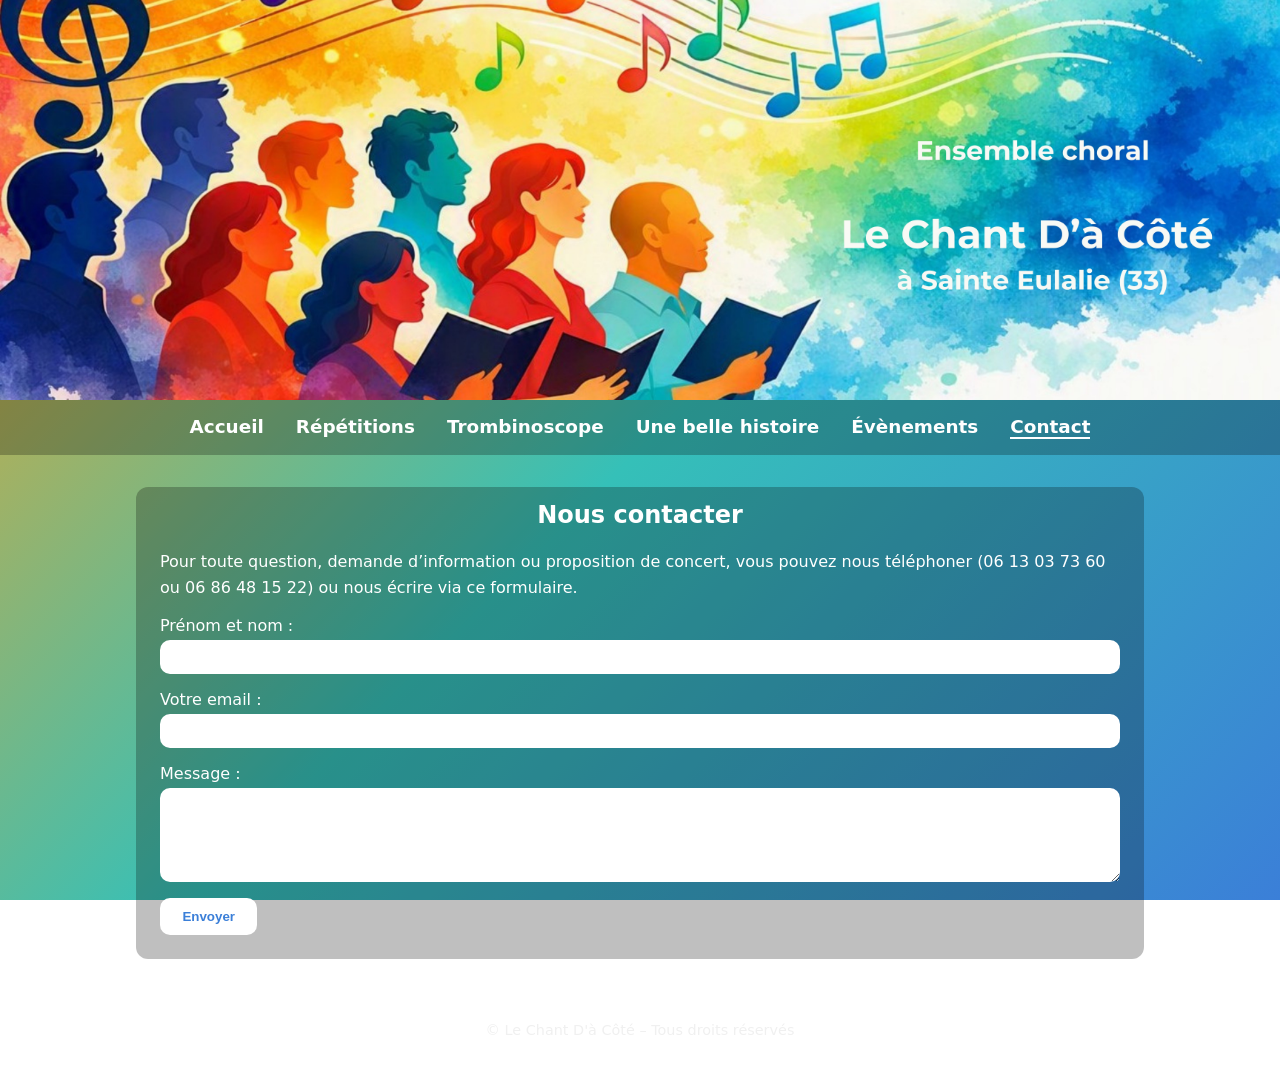
<file: contact.html>
<!DOCTYPE html>
<html lang="fr">
<head>
  <meta charset="UTF-8">
  <meta name="viewport" content="width=device-width, initial-scale=1.0">
  <link rel="icon" type="image/png" href="assets/favicon_logo_lcdc.png">
  <title>Chorale Le Chant d'à Côté – Sainte Eulalie</title>
  <meta name="description" content="Contactez la chorale Le Chant d'à Côté à Sainte Eulalie : lechantdacote33560@gmail.com ou page Facebook. Rejoignez-nous, 2 séances offertes.">
  <link rel="stylesheet" href="style.css">
  <script src="config.js" defer></script>
</head>
<body>
  <header class="site-header">
    <img src="assets/banniere.jpg" alt="Bannière chorale" class="banner-full">
    <nav class="main-nav">
      <a href="index.html">Accueil</a>
      <a href="repetitions.html">Répétitions</a>
      <a href="trombinoscope.html">Trombinoscope</a>
      <a href="activites.html">Une belle histoire</a>
      <a href="evenements.html">Évènements</a>
      <a href="contact.html"class="active">Contact</a>
    </nav>
  </header>

  <main class="content">
    <section class="contact">
      <h2 class="title-up" style="text-align: center";>Nous contacter</h2>
      <p>
        Pour toute question, demande d’information ou proposition de concert,
        vous pouvez nous téléphoner (06 13 03 73 60 ou 06 86 48 15 22) ou nous écrire via ce formulaire.
      </p>

        <form class="contact-form" action="https://formspree.io/f/xwlejnqa" method="POST">
        <label>
          Prénom et nom :
          <input type="text" name="nom" required>
        </label>

        <label>
          Votre email :
          <input type="email" name="email" required>
        </label>

        <label>
          Message :
          <textarea name="message" rows="5" required></textarea>
        </label>

        <!-- Sujet du mail reçu -->
        <input type="hidden" name="_subject" value="Contact via le site LCDC">

        <button type="submit">Envoyer</button>
      </form>
    </section>
  </main>

  <footer class="site-footer">
    <p>&copy; Le Chant D'à Côté – Tous droits réservés</p>
  </footer>
</body>
</html>
</file>
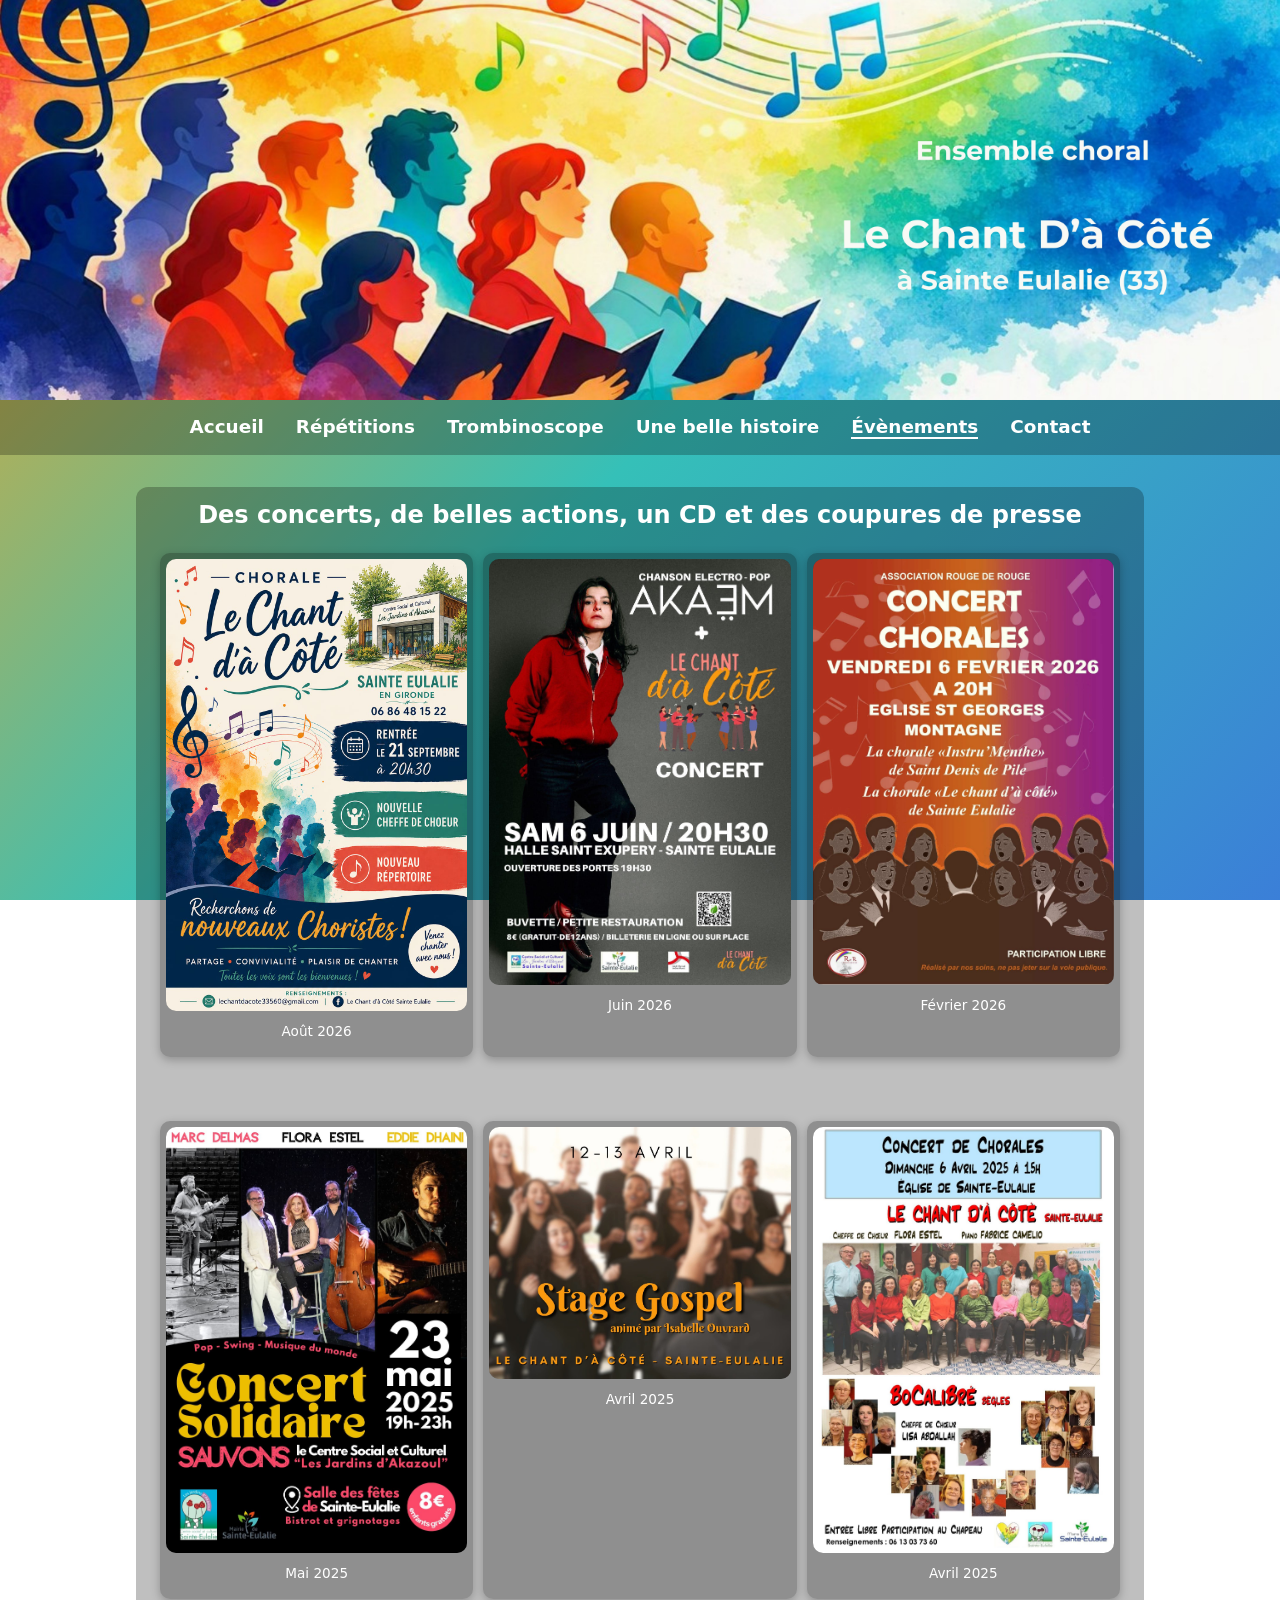
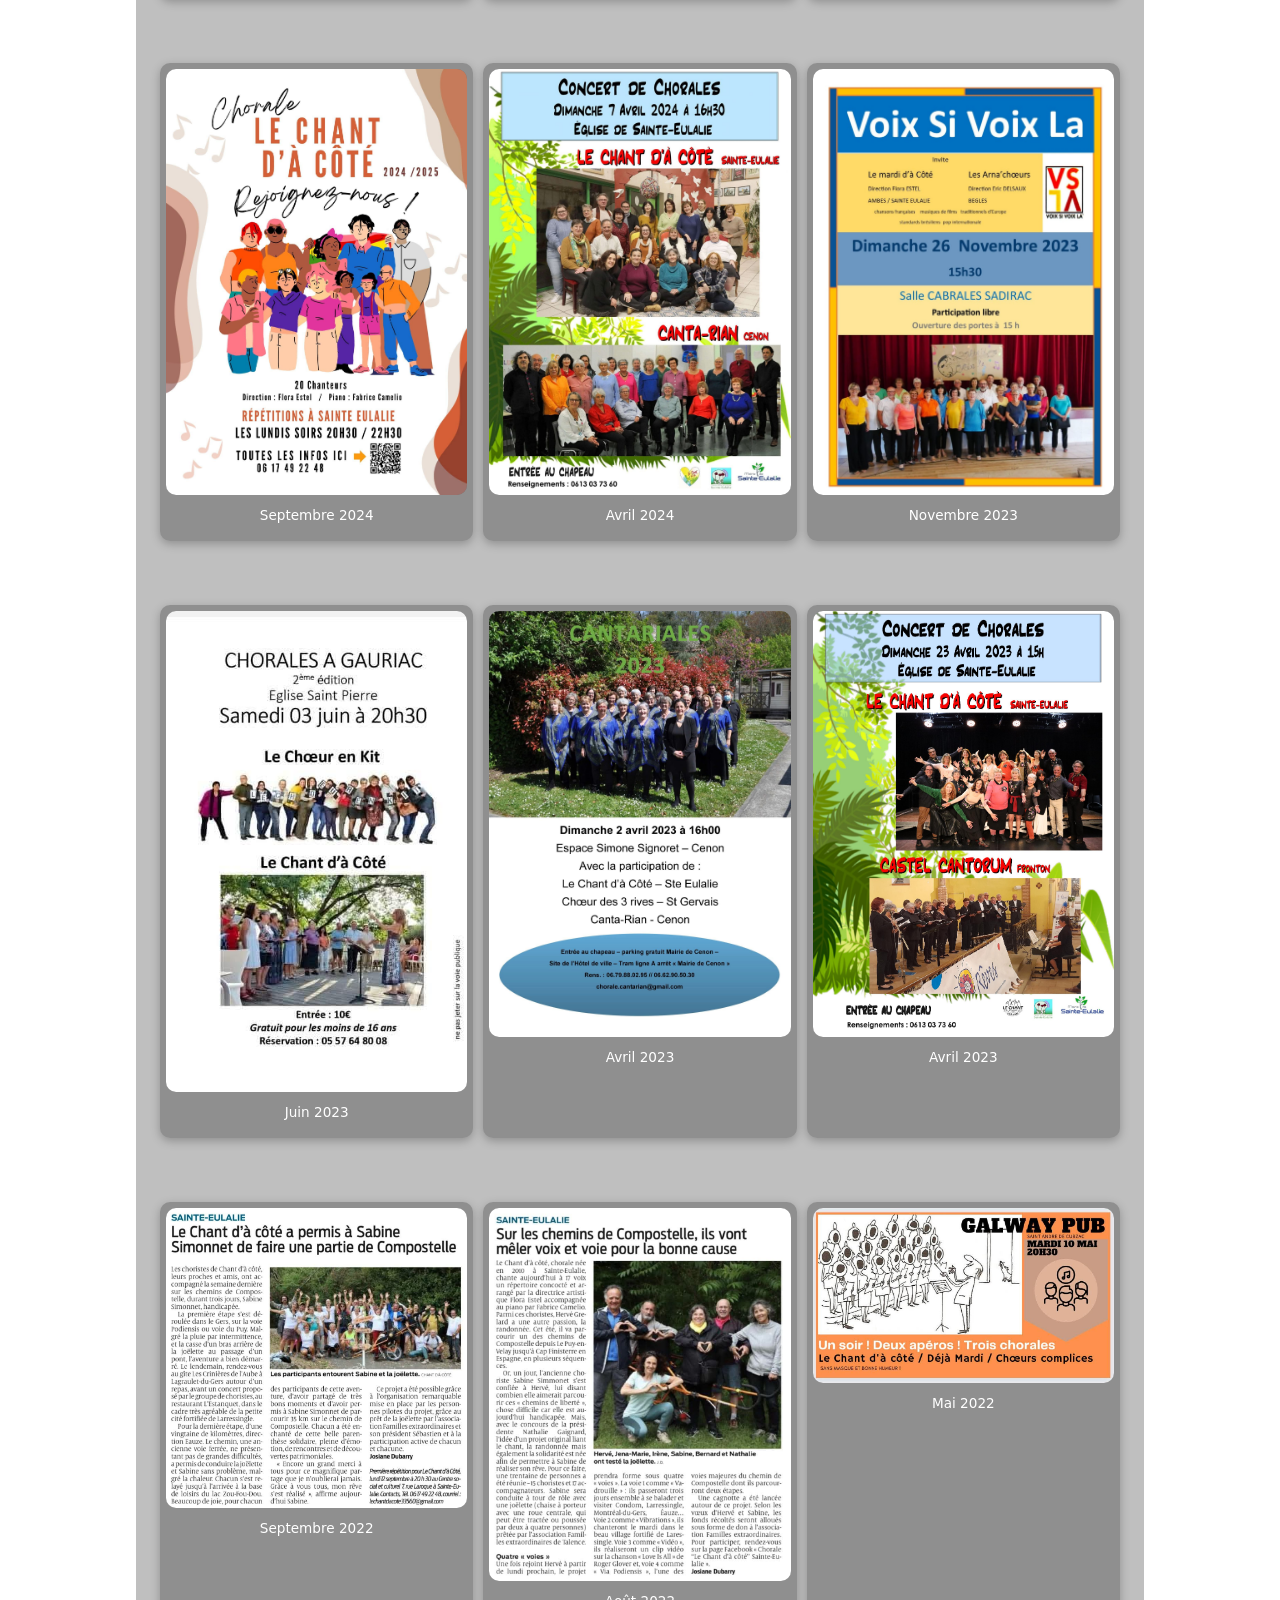
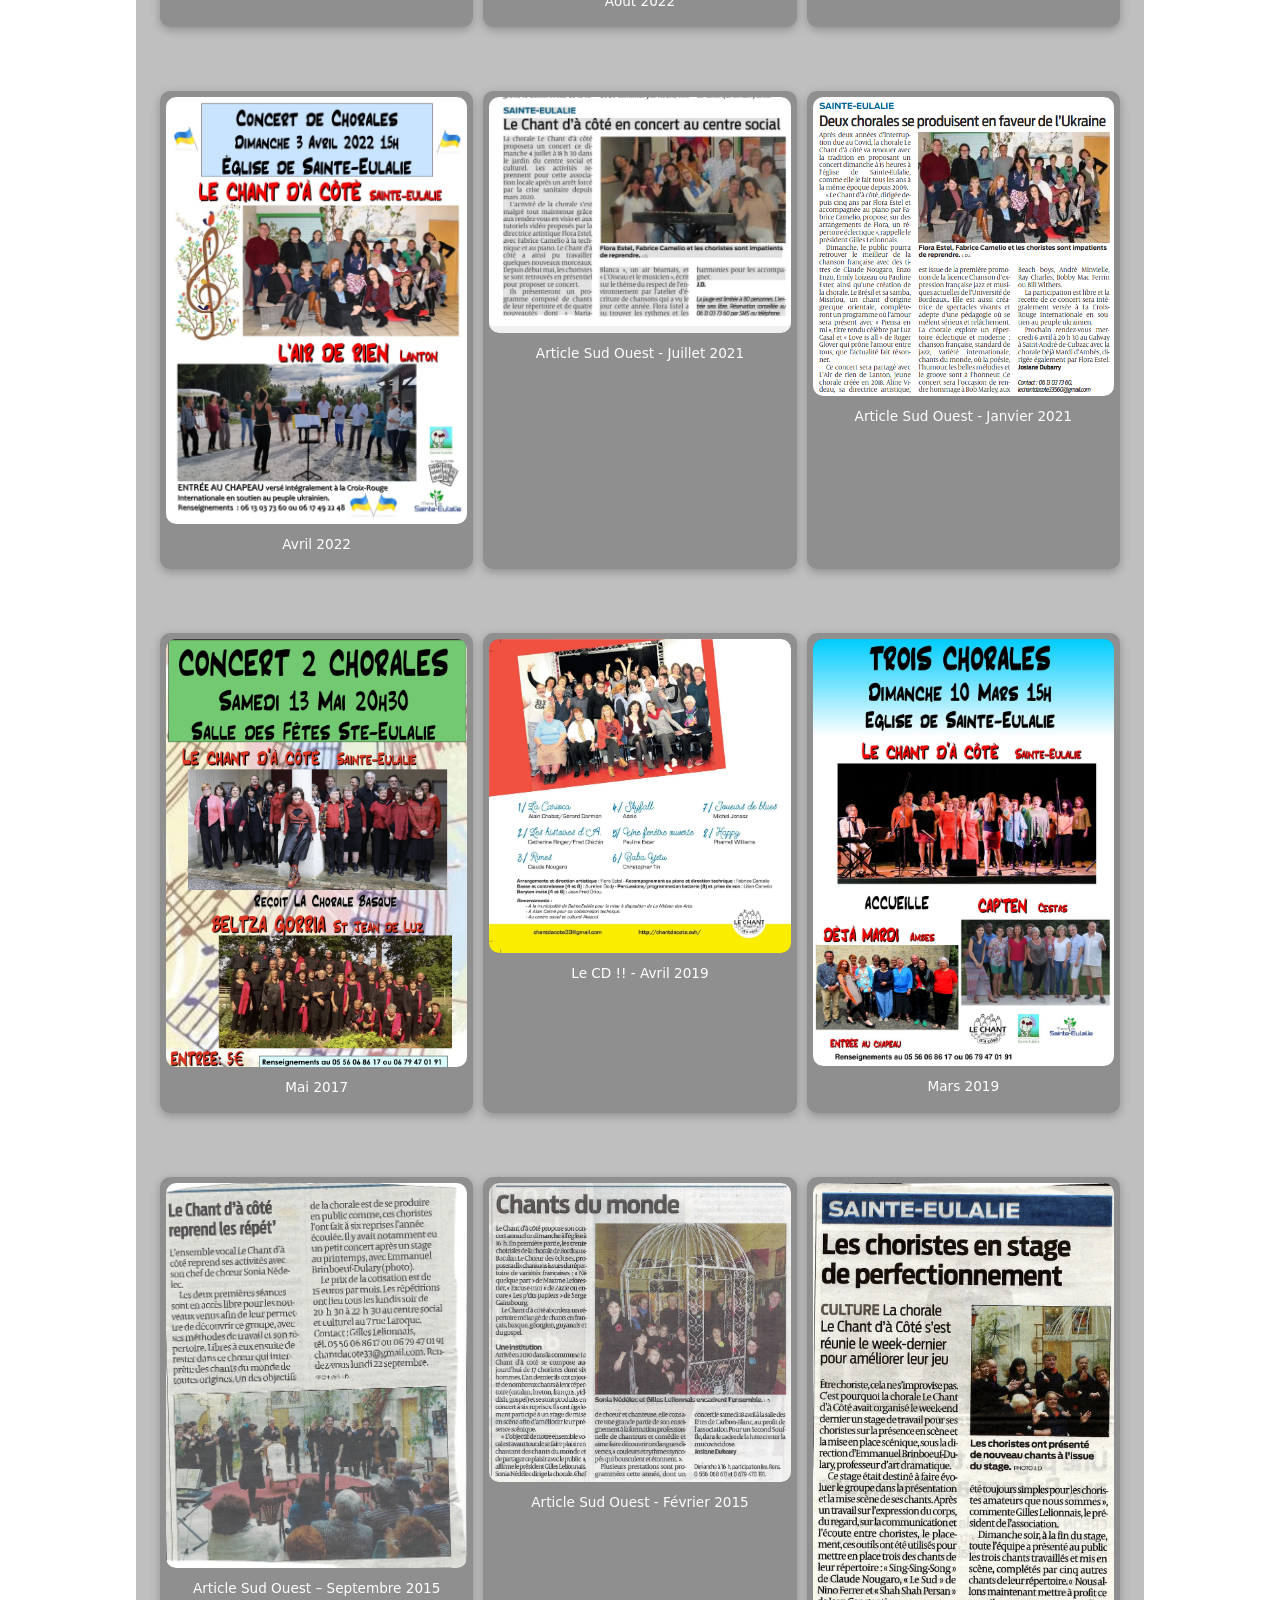
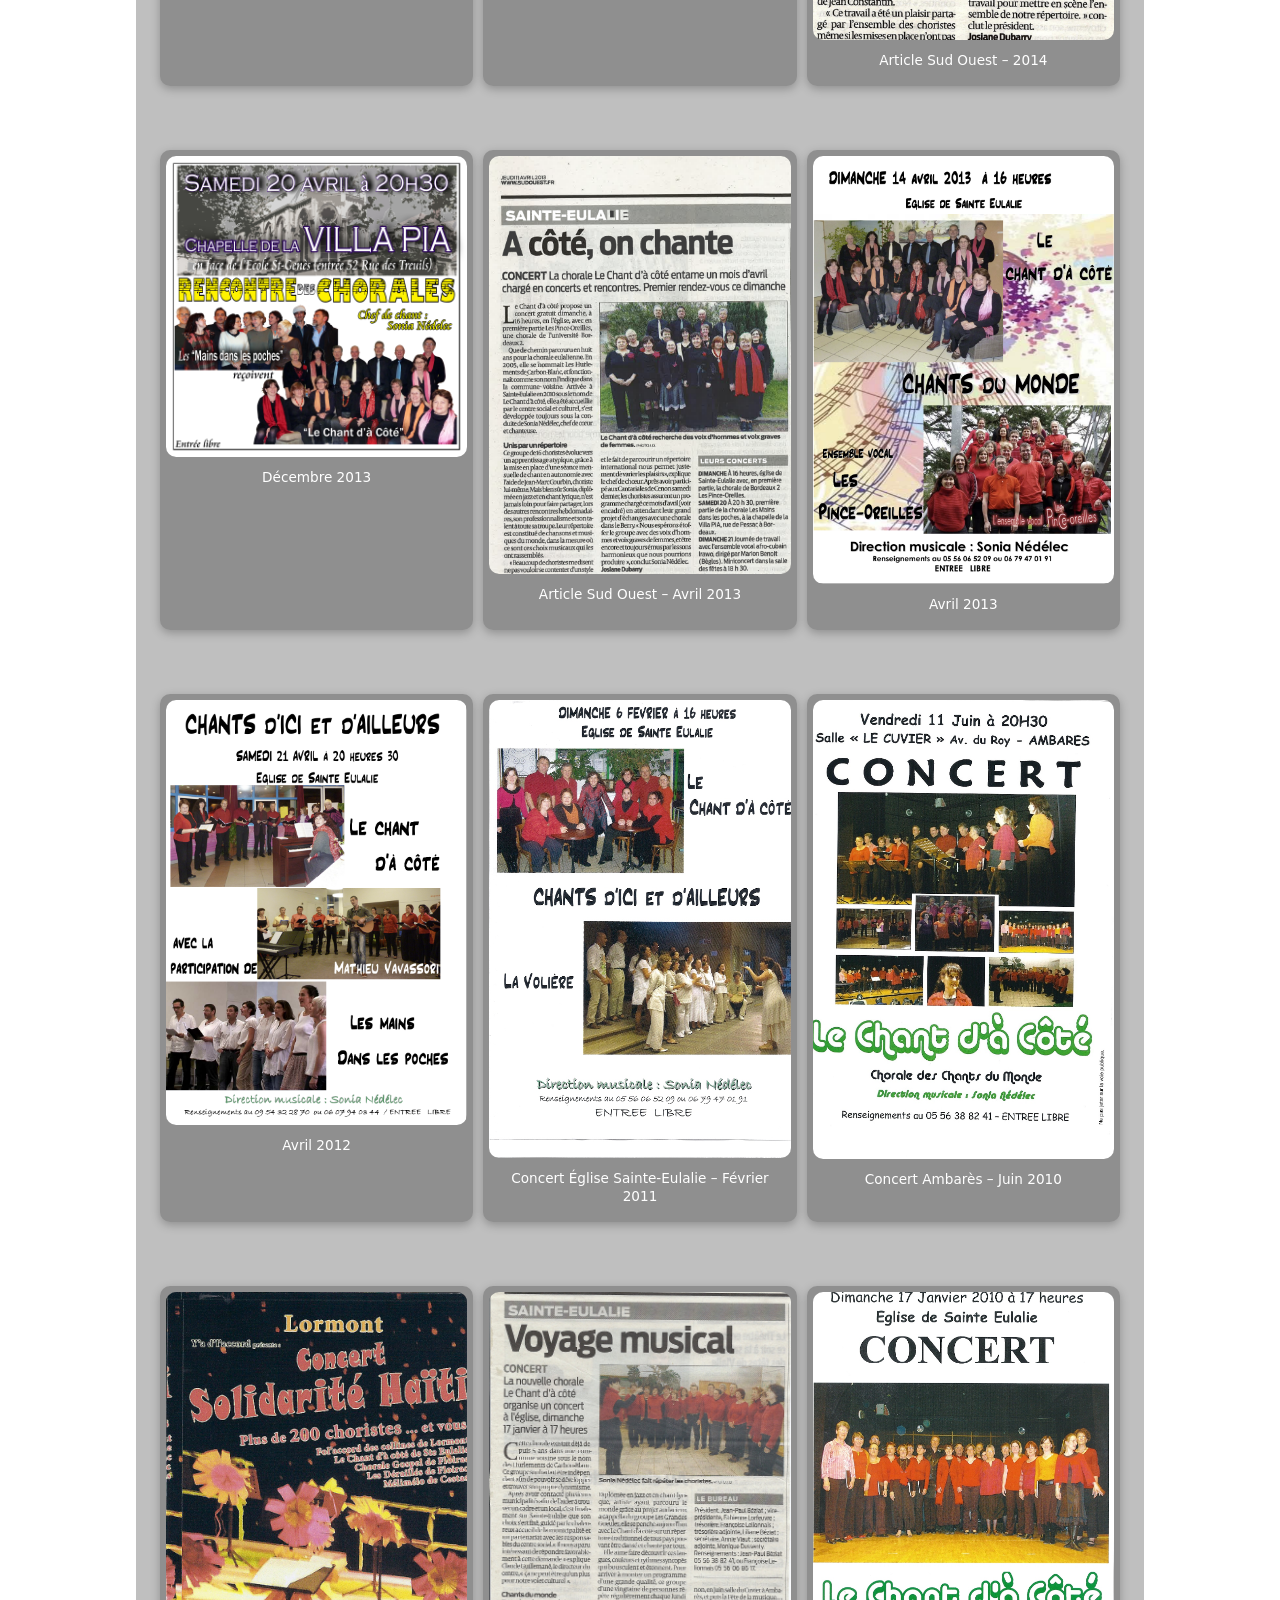
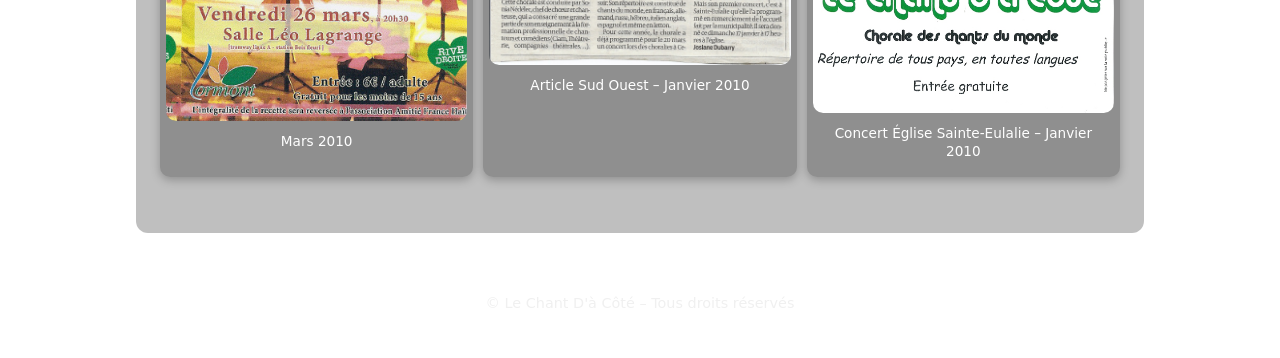
<file: evenements.html>
<!DOCTYPE html>
<html lang="fr">
<head>
  <meta charset="UTF-8">
  <meta name="viewport" content="width=device-width, initial-scale=1.0">
  <link rel="icon" type="image/png" href="assets/favicon_logo_lcdc.png">
  <title>Chorale Le Chant d'à Côté – Sainte Eulalie</title>
  <meta name="description" content="Concerts, spectacles et événements ponctuels de la chorale Le Chant d'à Côté à Sainte Eulalie. Agenda et actualités.">
  <link rel="stylesheet" href="style.css">

  <style>
    /* --- GALERIE EVENEMENTS (style trombinoscope) --- */

    .events-grid {
      column-count: 4;
      column-gap: 10px;
      margin-top: 1.5rem;
    }

    .events-grid figure {
      margin: 0 0 32px;
      break-inside: avoid;
      -webkit-column-break-inside: avoid;
      overflow: hidden;
      border-radius: 10px;
      background: rgba(0,0,0,0.25);
      box-shadow: 0 3px 10px rgba(0,0,0,0.25);
      transition: transform 0.25s ease, box-shadow 0.25s ease;
    }

    .events-grid figure:hover {
      transform: translateY(-3px) scale(1.015);
      box-shadow: 0 8px 18px rgba(0,0,0,0.35);
    }

    .events-grid figcaption {
      padding: 8px 10px 10px;
      font-size: 0.85rem;
      line-height: 1.3;
      color: #ffffff;
      text-align: center;
    }

    @media (max-width: 900px) {
      .events-grid { column-count: 3; }
    }

    @media (max-width: 600px) {
      .events-grid { column-count: 2; column-gap: 10px; }
      .events-grid figure { margin-bottom: 10px; }
      .events-grid figcaption { font-size: 0.78rem; }
    }
  </style>
</head>

<body>
  <header class="site-header">
    <img src="assets/banniere.jpg" alt="Bannière chorale" class="banner-full">
    <nav class="main-nav">
      <a href="index.html">Accueil</a>
      <a href="repetitions.html">Répétitions</a>
      <a href="trombinoscope.html">Trombinoscope</a>
      <a href="activites.html">Une belle histoire</a>
      <a href="evenements.html" class="active">Évènements</a>
      <a href="contact.html">Contact</a>
    </nav>
  </header>

  <main class="content">
    <section class="intro">
      <h2 class="title-up" style="text-align: center;">Des concerts, de belles actions, un CD et des coupures de presse</h2>
    </section>

    <div class="events-grid">

      <figure><img src="photos/evenements/2026_08_affiche_recrutement.jpeg"><figcaption>Août 2026</figcaption></figure>
      <figure><img src="photos/evenements/2026_06_affiche_concert_akaem.jpg"><figcaption>Juin 2026</figcaption></figure>
      <figure><img src="photos/evenements/2026_02_affiche_concert_montagne.jpg"><figcaption>Février 2026</figcaption></figure>
      <figure><img src="photos/evenements/2025_05_affiche_concert_solidaire_centre_social.jpg"><figcaption>Mai 2025</figcaption></figure>
      <figure><img src="photos/evenements/2025_04_affiche_stage_gospel.jpg"><figcaption>Avril 2025</figcaption></figure>
      <figure><img src="photos/evenements/2025_04_affiche_concert_bocalibre.jpg"><figcaption>Avril 2025</figcaption></figure>
      <figure><img src="photos/evenements/2024_09_affiche_recrutement.jpg"><figcaption>Septembre 2024</figcaption></figure>
      <figure><img src="photos/evenements/2024_04_affiche_concert_de_chorales.jpg"><figcaption>Avril 2024</figcaption></figure>
      <figure><img src="photos/evenements/2023_11_affiche_concert_de_chorales.jpg"><figcaption>Novembre 2023</figcaption></figure>
      <figure><img src="photos/evenements/2023_06_affiche_chorales_a_gauriac.jpg"><figcaption>Juin 2023</figcaption></figure>
      <figure><img src="photos/evenements/2023_04_affiche_cantariales.jpg"><figcaption>Avril 2023</figcaption></figure>
      <figure><img src="photos/evenements/2023_04_affiche_concert_de_chorales.jpg"><figcaption>Avril 2023</figcaption></figure>
      <figure><img src="photos/evenements/2022_09_presse_compostelle.jpg"><figcaption>Septembre 2022</figcaption></figure>
      <figure><img src="photos/evenements/2022_08_presse_compostelle.jpg"><figcaption>Août 2022</figcaption></figure>
      <figure><img src="photos/evenements/2022_05_affiche_concert_galway.jpg"><figcaption>Mai 2022</figcaption></figure>
      <figure><img src="photos/evenements/2022_04_affiche_concert_de_chorales.jpg"><figcaption>Avril 2022</figcaption></figure>
      <figure><img src="photos/evenements/2021_07_presse_sud_ouest.png"><figcaption>Article Sud Ouest - Juillet 2021</figcaption></figure>
      <figure><img src="photos/evenements/2022_01_presse_sud_ouest.png"><figcaption>Article Sud Ouest - Janvier 2021</figcaption></figure>
      <figure><img src="photos/evenements/2017_05_affiche_concert_de_chorales.png"><figcaption>Mai 2017</figcaption></figure>
      <figure><img src="photos/evenements/2019_04_CD_pochette.jpg"><figcaption>Le CD !! - Avril 2019</figcaption></figure>
      <figure><img src="photos/evenements/2019_03_affiche_concert de chorales.jpg"><figcaption>Mars 2019</figcaption></figure>
      <figure><img src="photos/evenements/2015_09_presse_sud_ouest.jpg"><figcaption>Article Sud Ouest – Septembre 2015</figcaption></figure>
      <figure><img src="photos/evenements/2015_02_presse_sud-ouest.jpg"><figcaption>Article Sud Ouest - Février 2015</figcaption></figure>
      <figure><img src="photos/evenements/2014_presse_sud_ouest.png"><figcaption>Article Sud Ouest – 2014</figcaption></figure>
      <figure><img src="photos/evenements/2013_12_affiche_concert_de_chorales.jpg"><figcaption>Décembre 2013</figcaption></figure>
      <figure><img src="photos/evenements/2013_04_presse_sud_ouest.png"><figcaption>Article Sud Ouest – Avril 2013</figcaption></figure>
      <figure><img src="photos/evenements/2013_04_affiche_concert de chorales.png"><figcaption>Avril 2013</figcaption></figure>
      <figure><img src="photos/evenements/2012_04_affiche_concert_de_chorales.png"><figcaption>Avril 2012</figcaption></figure>
      <figure><img src="photos/evenements/2011_02_affiche_concert_eglise_sainte_eulalie.jpg"><figcaption>Concert Église Sainte‑Eulalie – Février 2011</figcaption></figure>
      <figure><img src="photos/evenements/2010_06_affiche_concert_ambares.jpg"><figcaption>Concert Ambarès – Juin 2010</figcaption></figure>
      <figure><img src="photos/evenements/2010_03_affiche_concert_solidarite_haiti.jpg"><figcaption>Mars 2010</figcaption></figure>
      <figure><img src="photos/evenements/2010_01_presse_sud_ouest.jpg"><figcaption>Article Sud Ouest – Janvier 2010</figcaption></figure>
      <figure><img src="photos/evenements/2010_01_affiche_concert_eglise_sainte_eulalie.jpg"><figcaption>Concert Église Sainte‑Eulalie – Janvier 2010</figcaption></figure>

    </div>
  </main>

  <footer class="site-footer">
    <p>&copy; Le Chant D'à Côté – Tous droits réservés</p>
  </footer>

</body>
</html>
</file>
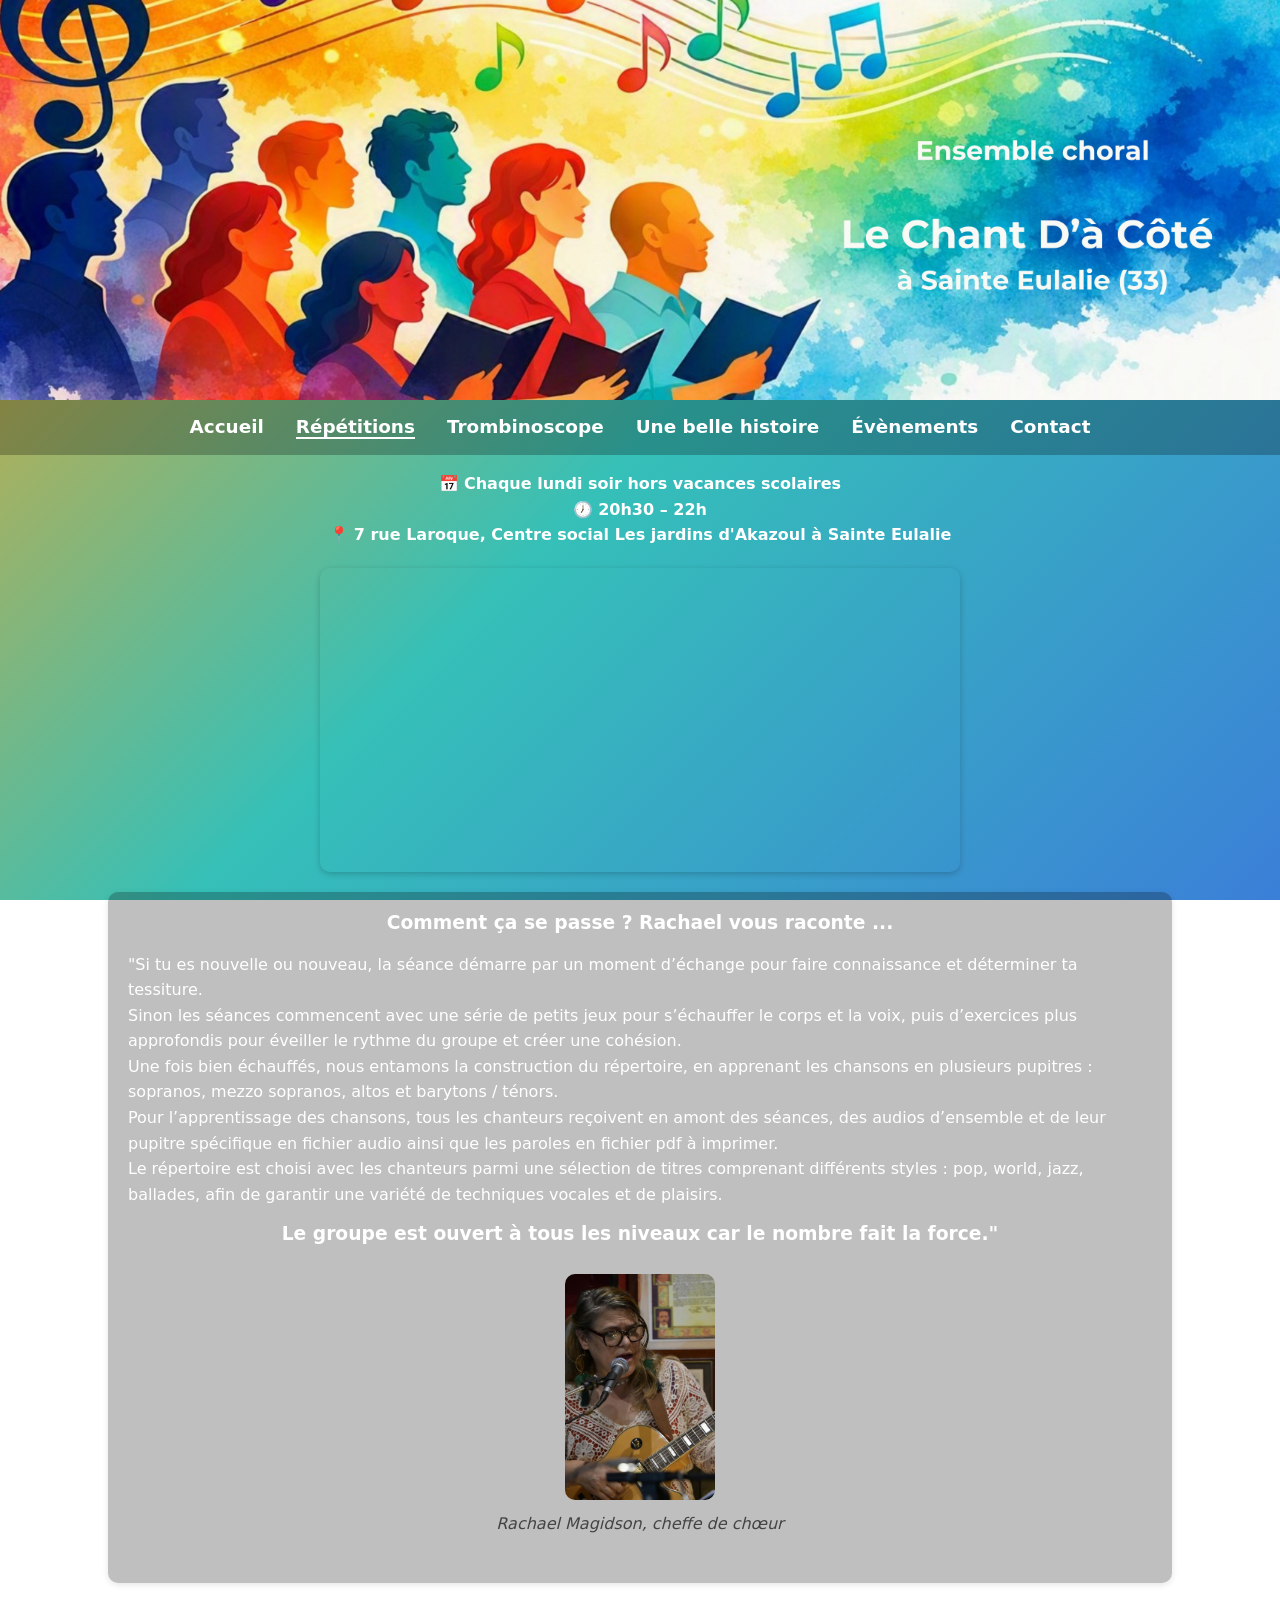
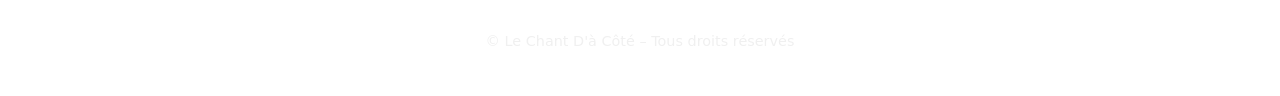
<file: repetitions.html>
<!DOCTYPE html>
<html lang="fr">
<head>
  <meta charset="UTF-8">
  <meta name="viewport" content="width=device-width, initial-scale=1.0">
  <link rel="icon" type="image/png" href="assets/favicon_logo_lcdc.png">
  <title>Chorale Le Chant d'à Côté – Sainte Eulalie</title>
  <meta name="description" content="Horaires et lieu des répétitions de la chorale Le Chant d'à Côté, au Centre Social et Culturel Les Jardins d'Akazoul à Sainte Eulalie.">
  <link rel="stylesheet" href="style.css">
</head>

<body>
  <header class="site-header">
    <img src="assets/banniere.jpg" alt="Bannière chorale" class="banner-full">
    <nav class="main-nav">
      <a href="index.html">Accueil</a>
      <a href="repetitions.html" class="active">Répétitions</a>
      <a href="trombinoscope.html">Trombinoscope</a>
      <a href="activites.html">Une belle histoire</a>
      <a href="evenements.html">Évènements</a>
      <a href="contact.html">Contact</a>
    </nav>
  </header>

<section class="intro">

  <!-- Jour / heure / lieu -->
  <p style="text-align: center";>
    📅 <strong>Chaque lundi soir hors vacances scolaires</strong><br>
    🕖 <strong>20h30 – 22h</strong><br>
    📍 <strong>7 rue Laroque, Centre social Les jardins d'Akazoul à Sainte Eulalie</strong>
  </p>

  <!-- Carte Google Maps -->
<div class="map-container">
  <iframe
    src="https://www.google.com/maps?q=7+Rue+Laroque,+33560+Sainte-Eulalie&output=embed"
    width="100%"
    height="300"
    style="border:0;"
    loading="lazy"
    allowfullscreen
    referrerpolicy="no-referrer-when-downgrade">
  </iframe>
</div>

  <!-- Pavé texte libre -->
  <div class="texte-libre">
    <h3>Comment ça se passe ? Rachael vous raconte ...</h3>
    <p> "Si tu es nouvelle ou nouveau, la séance démarre par un moment d’échange pour faire connaissance et déterminer ta tessiture.<br>
       Sinon les séances commencent avec une série de petits jeux pour s’échauffer le corps et la voix, puis d’exercices plus approfondis pour éveiller le rythme du groupe et créer une cohésion.<br>

Une fois bien échauffés, nous entamons la construction du répertoire, en apprenant les chansons en plusieurs pupitres : sopranos, mezzo sopranos, altos et barytons / ténors.<br>

Pour l’apprentissage des chansons, tous les chanteurs reçoivent en amont des séances, des audios d’ensemble et de leur pupitre spécifique en fichier audio ainsi que les paroles en fichier pdf à imprimer.<br>

Le répertoire est choisi avec les chanteurs parmi une sélection de titres comprenant différents styles : pop, world, jazz, ballades, afin de garantir une variété de techniques vocales et de plaisirs.<br>

<h3><strong>Le groupe est ouvert à tous les niveaux car le nombre fait la force."</strong><br></h3>

<!-- Photo de Rachael -->
<figure class="chef-photo">
  <img src="photos/2026-/rachael.jpeg" alt="Rachael Magidson, cheffe de chœur">
  <figcaption>Rachael Magidson, cheffe de chœur</figcaption>
</figure>

    </p>
  </div>

</section>

  <footer class="site-footer">
    <p>&copy; Le Chant D'à Côté – Tous droits réservés</p>
  </footer>

</body>
</html>
</file>
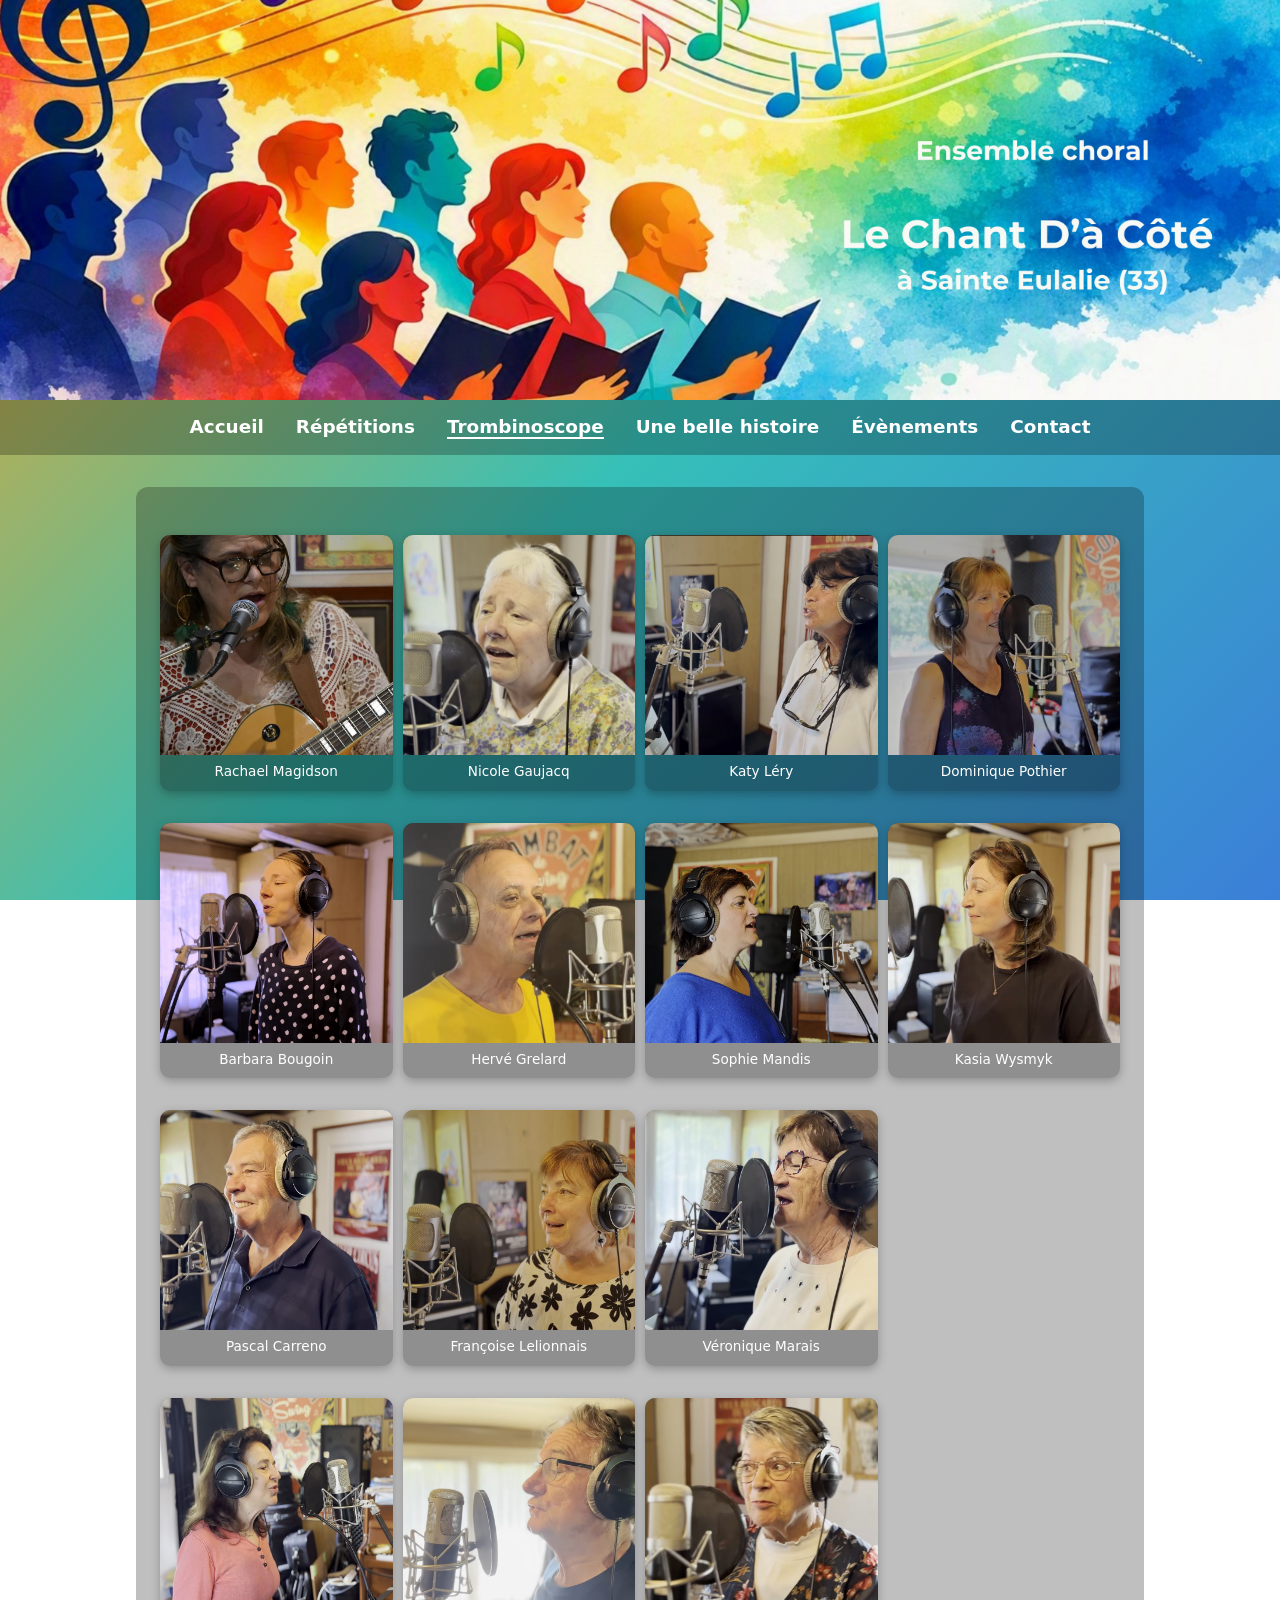
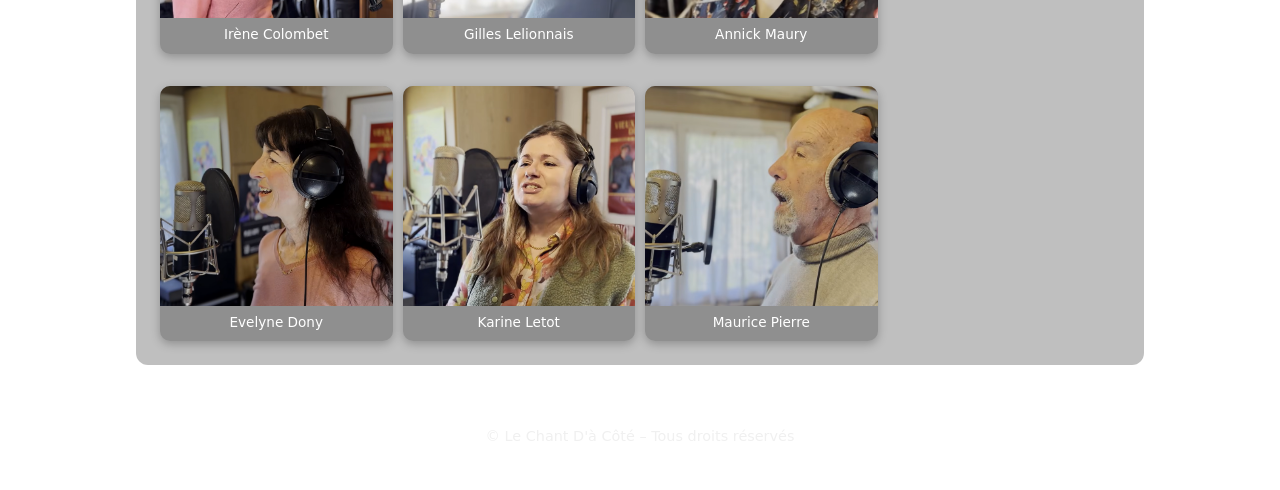
<file: trombinoscope.html>
<!DOCTYPE html>
<html lang="fr">
<head>
  <meta charset="UTF-8">
  <meta name="viewport" content="width=device-width, initial-scale=1.0">
  <link rel="icon" type="image/png" href="assets/favicon_logo_lcdc.png">
  <title>Chorale Le Chant d'à Côté – Sainte Eulalie</title>
  <meta name="description" content="Découvrez les membres de la chorale Le Chant d'à Côté de Sainte Eulalie : choristes, bureau et cheffe de chœur Rachael Magidson.">
  <link rel="stylesheet" href="style.css">
  <style>
    /* Mosaïque irrégulière pour le trombinoscope (spécifique à cette page) */
    .mosaic-grid {
      column-count: 4;
      column-gap: 10px;
      margin-top: 1.5rem;
    }
    .mosaic-grid figure {
      margin: 0 0 32px;
      break-inside: avoid;
      -webkit-column-break-inside: avoid;
      overflow: hidden;
      border-radius: 10px;
      background: rgba(0,0,0,0.25);
      box-shadow: 0 3px 10px rgba(0,0,0,0.25);
      transition: transform 0.25s ease, box-shadow 0.25s ease;
    }
    .mosaic-grid figure:hover {
      transform: translateY(-3px) scale(1.015);
      box-shadow: 0 8px 18px rgba(0,0,0,0.35);
    }
    .mosaic-grid img {
      display: block;
      width: 100%;
      height: 220px;        /* hauteur uniforme */
      object-fit: cover;    /* empêche toute déformation */
      border-radius: 0;
    }
    .mosaic-grid figcaption {
      padding: 8px 10px 10px;
      font-size: 0.85rem;
      line-height: 1.3;
      color: #ffffff;
      text-align: center;
    }
    @media (max-width: 900px) {
      .mosaic-grid { column-count: 3; }
    }
    @media (max-width: 600px) {
      .mosaic-grid { column-count: 2; column-gap: 10px; }
      .mosaic-grid figure { margin-bottom: 10px; }
      .mosaic-grid figcaption { font-size: 0.78rem; }
    }
  </style>
</head>

<body>
  <header class="site-header">
    <img src="assets/banniere.jpg" alt="Bannière chorale" class="banner-full">
    <nav class="main-nav">
      <a href="index.html">Accueil</a>
      <a href="repetitions.html">Répétitions</a>
      <a href="trombinoscope.html" class="active">Trombinoscope</a>
      <a href="activites.html">Une belle histoire</a>
      <a href="evenements.html">Évènements</a>
      <a href="contact.html">Contact</a>
    </nav>
  </header>

  <main class="content">
    <div class="mosaic-grid">
        <figure class="tooltip">
          <img src="photos/2026-/rachael.jpeg" alt="Rachael Magidson">
          <span class="tooltiptext">Cheffe de choeur</span>
	  <figcaption>Rachael Magidson</figcaption>
        </figure>

        <figure class="tooltip">
          <img src="photos/trombinoscope/Barbara_Bougoin.png" alt="Barbara Bourgoin">
          <span class="tooltiptext">Alto</span>
	  <figcaption>Barbara Bougoin</figcaption>
        </figure>

        <figure class="tooltip">
          <img src="photos/trombinoscope/Pascal_Carreno.png" alt="Pascal Carreno">
          <span class="tooltiptext">Tenor</span>
	  <figcaption>Pascal Carreno</figcaption>
        </figure>

        <figure class="tooltip">
          <img src="photos/trombinoscope/Irene_Colombet.png" alt="Irène Colombet">
          <span class="tooltiptext">Soprano - Secrétaire de l'asso</span>
	  <figcaption>Irène Colombet</figcaption>
        </figure>

        <figure class="tooltip">
          <img src="photos/trombinoscope/Evelyne_Dony.png" alt="Evelyne Dony">
          <span class="tooltiptext">Alto</span>
	  <figcaption>Evelyne Dony</figcaption>
        </figure>

        <figure class="tooltip">
          <img src="photos/trombinoscope/Nicole_Gaujacq.png" alt="Nicole Gaujacq">
          <span class="tooltiptext">Mezzo / Soprano</span>
	  <figcaption>Nicole Gaujacq</figcaption>
        </figure>

        <figure class="tooltip">
          <img src="photos/trombinoscope/Herve_Grelard.png" alt="Hervé Grelard">
          <span class="tooltiptext">Tenor</span>
	  <figcaption>Hervé Grelard</figcaption>
        </figure>

        <figure class="tooltip">
          <img src="photos/trombinoscope/Francoise_Lelionnais.png" alt="Françoise Lelionnais">
          <span class="tooltiptext">Mezzo</span>
	  <figcaption>Françoise Lelionnais</figcaption>
        </figure>
 
        <figure class="tooltip">
          <img src="photos/trombinoscope/Gilles_Lelionnais.png" alt="Gilles Lelionnais">
          <span class="tooltiptext">Basse - Membre du bureau de l'asso</span>
	  <figcaption>Gilles Lelionnais</figcaption>
        </figure>

        <figure class="tooltip">
          <img src="photos/trombinoscope/Karine_Letot.png" alt="Karine Letot">
          <span class="tooltiptext">Mezzo - Trésorière de l'asso</span>
	  <figcaption>Karine Letot</figcaption>
        </figure>

        <figure class="tooltip">
          <img src="photos/trombinoscope/Katy_Lery.png" alt="Katy Léry">
          <span class="tooltiptext">Alto</span>
	  <figcaption>Katy Léry</figcaption>
        </figure>

        <figure class="tooltip">
          <img src="photos/trombinoscope/Sophie_Mandis.png" alt="Sophie Mandis">
          <span class="tooltiptext">Soprano / mezzo</span>
	  <figcaption>Sophie Mandis</figcaption>
        </figure>

        <figure class="tooltip">
          <img src="photos/trombinoscope/Veronique_Marais.png" alt="Véronique Marais">
          <span class="tooltiptext">Soprano - Présidente de l'asso</span>
	  <figcaption>Véronique Marais</figcaption>
        </figure>

	<figure class="tooltip">
	  <img src="photos/trombinoscope/Annick_Maury.png" alt="Annick Maury">
  	  <span class="tooltiptext">Soprano - Secrétaire adj. de l'asso</span>
	  <figcaption>Annick Maury</figcaption>
	</figure>

        <figure class="tooltip">
          <img src="photos/trombinoscope/Maurice_Pierre.png" alt="Maurice Pierre">
          <span class="tooltiptext">Basse</span>
	  <figcaption>Maurice Pierre</figcaption>
        </figure>

        <figure class="tooltip">
          <img src="photos/trombinoscope/Dominique_Pothier.png" alt="Dominique Pothier">
          <span class="tooltiptext">Alto</span>
	  <figcaption>Dominique Pothier</figcaption>
        </figure>

        <figure class="tooltip">
          <img src="photos/trombinoscope/Kasia_Wysmyk.png" alt="Kasia Wysmyk">
          <span class="tooltiptext">Alto</span>
	  <figcaption>Kasia Wysmyk</figcaption>
        </figure>
    </div>

  </main>

  <footer class="site-footer">
    <p>&copy; Le Chant D'à Côté – Tous droits réservés</p>
  </footer>

</body>
</html>
</file>
<file: style.css>
/* Fond général assorti à la bannière : orange -> turquoise -> bleu */
body {
  overflow-x: auto;
  margin: 0;
  font-family: system-ui, -apple-system, BlinkMacSystemFont, "Segoe UI", sans-serif;
  background: linear-gradient(135deg, #f6a623, #35c0b8, #3b7fd8);
  background-attachment: fixed;
  color: #ffffff;
}

/* Enveloppe du site */
.site-header {
  text-align: center;
}

/* BANNIERE */
.banner-full {
  width: 100%;
  height: auto;
  max-height: 400px;
  object-fit: cover;
  display: block;
}

/* Hauteur des titres */
.title-up {
  margin-top: -10px;
}

/* Navigation */
.main-nav {
  display: flex;
  flex-wrap: wrap;
  justify-content: center;
  gap: 2rem;
  padding: 1rem 0;
  background: rgba(0, 0, 0, 0.25);
}

.main-nav a {
  color: #ffffff;
  text-decoration: none;
  font-weight: 600;
  font-size: 1.15rem;
}

.main-nav a.active {
  border-bottom: 2px solid #ffffff;
}

/* REPETITIONS - encadré texte libre */

.map-container {
  width: 50%;
  margin: 20px auto;
  border-radius: 10px;
  overflow: hidden;
  box-shadow: 0 2px 6px rgba(0,0,0,0.2);
}

.texte-libre {
  background: rgba(0, 0, 0, 0.25);
  padding: 20px;
  margin: 20px auto;
  width: 80%;
  border-radius: 10px;
  box-shadow: 0 2px 6px rgba(0,0,0,0.1);
}

.texte-libre h3 {
  text-align: center;
  margin-top: 0;
}

.chef-photo {
  text-align: center;
  margin: 30px auto;
}

.chef-photo img {
  max-width: 150px;
  border-radius: 10px;
}

.chef-photo figcaption {
  margin-top: 10px;
  font-style: italic;
  color: #444;
}

/* TROMBINOSCOPE */
.tooltip {
  position: relative;
}

.tooltiptext {
  visibility: hidden;
  opacity: 0;
  transition: opacity 0.3s;
  background-color: rgba(255, 255, 255, 0.70);
  color: #333;
  padding: 10px 14px;
  font-size: 0.9rem;
  border-radius: 8px;
  border: 1px solid #ddd;
  box-shadow: 0 4px 10px rgba(0,0,0,0.15);
  position: absolute;
  bottom: 30px;   	    /* affichage en bas de l'image*/
  left: 50%;
  transform: translateX(-50%);
  width: auto;
  max-width: min(90vw, 220px);
  white-space: normal;
  word-wrap: break-word;    /* coupe les mots trop longs */
  text-align: center;
  z-index: 10;
}

.tooltip:hover .tooltiptext {
  visibility: visible;
  opacity: 1;
}

/* Zoom au survol pour les photos du trombinoscope */
.tooltip img {
  transition: transform 0.3s ease, box-shadow 0.3s ease;
}

.tooltip:hover img {
  transform: scale(1.10);
  box-shadow: 0 8px 18px rgba(0,0,0,0.35);
}

/* ACTIVITES */

/* Contenu principal */
.content {
  max-width: 960px;
  margin: 2rem auto;
  padding: 1.5rem;
  background: rgba(0, 0, 0, 0.25);
  border-radius: 12px;
}

/* Sections */
.intro p,
.activities p,
.contact p {
  line-height: 1.6;
}

.activities article {
  margin-bottom: 1.5rem;
  padding-bottom: 1rem;
  border-bottom: 1px solid rgba(255, 255, 255, 0.3);
}

.periode-header {
  display: flex;
  justify-content: space-between;
  align-items: center;
  background: #004c6d;
  color: white;
  padding: 20px 25px;
  border-radius: 10px;
  margin-top: 60px;
}

.periode-header h2 {
  margin: 0;
  font-size: 1.6em;
  font-weight: 600;
}

.periode-header img {
  width: 100px;
  height: 100px;
  min-width: 100px;   /* empêche l’écrasement */
  min-height: 100px;  /* empêche l’écrasement */
  object-fit: cover;
  border-radius: 50%;
  border: 3px solid white;
}

.sous-bandeau {
  display: flex;
  align-items: center;
  gap: 12px;
  background: #2b5c7a;
  padding: 10px 15px;
  border-radius: 8px;
  margin-top: -15px;
  margin-bottom: 20px;
  position: relative;
  z-index: 3;
}

.sous-bandeau img {
  width: 60px;
  height: 60px;
  object-fit: cover;
  border-radius: 8px;
}

/* Galerie intégrée pour format photo */
.gallery {
  margin-top: 2rem;
}

.gallery-grid {
  display: grid;
  grid-template-columns: repeat(auto-fit, minmax(420px, 1fr));
  grid-auto-rows: 400px;
  gap: 1rem;
}

.gallery-grid img {
  width: 100%;
  height: 100%;
  object-fit: cover;
  border-radius: 12px;
  transition: transform 0.3s ease, box-shadow 0.3s ease;
}

.gallery-grid img:hover {
  transform: scale(1.10);
  box-shadow: 0 8px 18px rgba(0,0,0,0.25);
}

.gallery-grid figcaption {
  margin-top: 0.5rem;
  font-size: 0.9rem;
  text-align: center;
}

.video-youtube {
  position: relative;
  width: 60%;
  max-width: 600px;
  margin: 20px auto;
  padding-bottom: 33%;
  height: 0;
  overflow: hidden;
  border-radius: 10px;
  z-index: 4;
}

.video-youtube iframe {
  position: absolute;
  top: 0;
  left: 0;
  width: 100%;
  height: 100%;
}

/* EVENEMENTS – affichage horizontal (N) */
.events-grid {
  display: grid;
  grid-template-columns: repeat(auto-fit, minmax(260px, 1fr));
  gap: 32px;
  margin-top: 1.5rem;
}

.events-grid figure {
  overflow: hidden;
  border-radius: 10px;
  background: rgba(0,0,0,0.25);
  box-shadow: 0 3px 10px rgba(0,0,0,0.25);
  padding: 6px;
  transition: transform 0.35s ease, box-shadow 0.35s ease;
}

.events-grid figure:hover {
  transform: translateY(-10px) scale(1.10) rotate(-1deg);
  box-shadow: 0 18px 40px rgba(0,0,0,0.55);
}

.events-grid img {
  width: 100%;
  height: auto;
  object-fit: contain;
  background: #00000033;
  border-radius: 10px;
}

.events-grid figcaption {
  padding: 8px 10px 10px;
  font-size: 0.85rem;
  line-height: 1.3;
  color: #ffffff;
  text-align: center;
}

/* FORMULAIRE CONTACT */
.contact-form {
  display: flex;
  flex-direction: column;
  gap: 1rem;
}

.contact-form label {
  display: flex;
  flex-direction: column;
  font-weight: 500;
}

.contact-form input,
.contact-form textarea {
  margin-top: 0.3rem;
  padding: 0.6rem;
  border-radius: 10px;
  border: none;
}

.contact-form button {
  align-self: flex-start;
  padding: 0.7rem 1.4rem;
  border-radius: 10px;
  border: none;
  background: #ffffff;
  color: #3b7fd8;
  font-weight: 600;
  cursor: pointer;
  transition: transform 0.3s ease, box-shadow 0.3s ease;
}

.contact-form button:hover {
  transform: scale(1.10);
  box-shadow: 0 6px 16px rgba(0,0,0,0.25);
  background: #f0f0f0; /* tu gardes ton effet existant */
}

/* PIED DE PAGE */
.site-footer {
  text-align: center;
  padding: 1rem 0 2rem;
  font-size: 0.9rem;
  color: #f0f0f0;
}

/* PARTICULARITES SMARTPHONES, TABLETTES, ... */
/* Tablettes et petits écrans (ex : iPad, tablette Android en portrait), et tailles inférieures */
@media (max-width: 900px) {
  .main-nav {
    flex-wrap: wrap;
    justify-content: center; 
    gap: 0.8rem;
    padding: 0.5rem 1rem;
  }

  .main-nav a {
    font-size: 1.15rem;
  }

  .gallery-grid {
    grid-template-columns: repeat(auto-fit, minmax(250px, 1fr));
    grid-auto-rows: 300px; /* optionnel, pour garder des proportions */
  }

  .tooltiptext {
    font-size: 0.78rem;
    padding: 8px 10px
  }
}

/* Smartphones (ex: iPhone, Android en portrait) et tailles inférieures */
@media (max-width: 600px) {
  .video-youtube {
    width: 100%;
    height: 100%;
    z-index: 4;
  }
}
</file>
